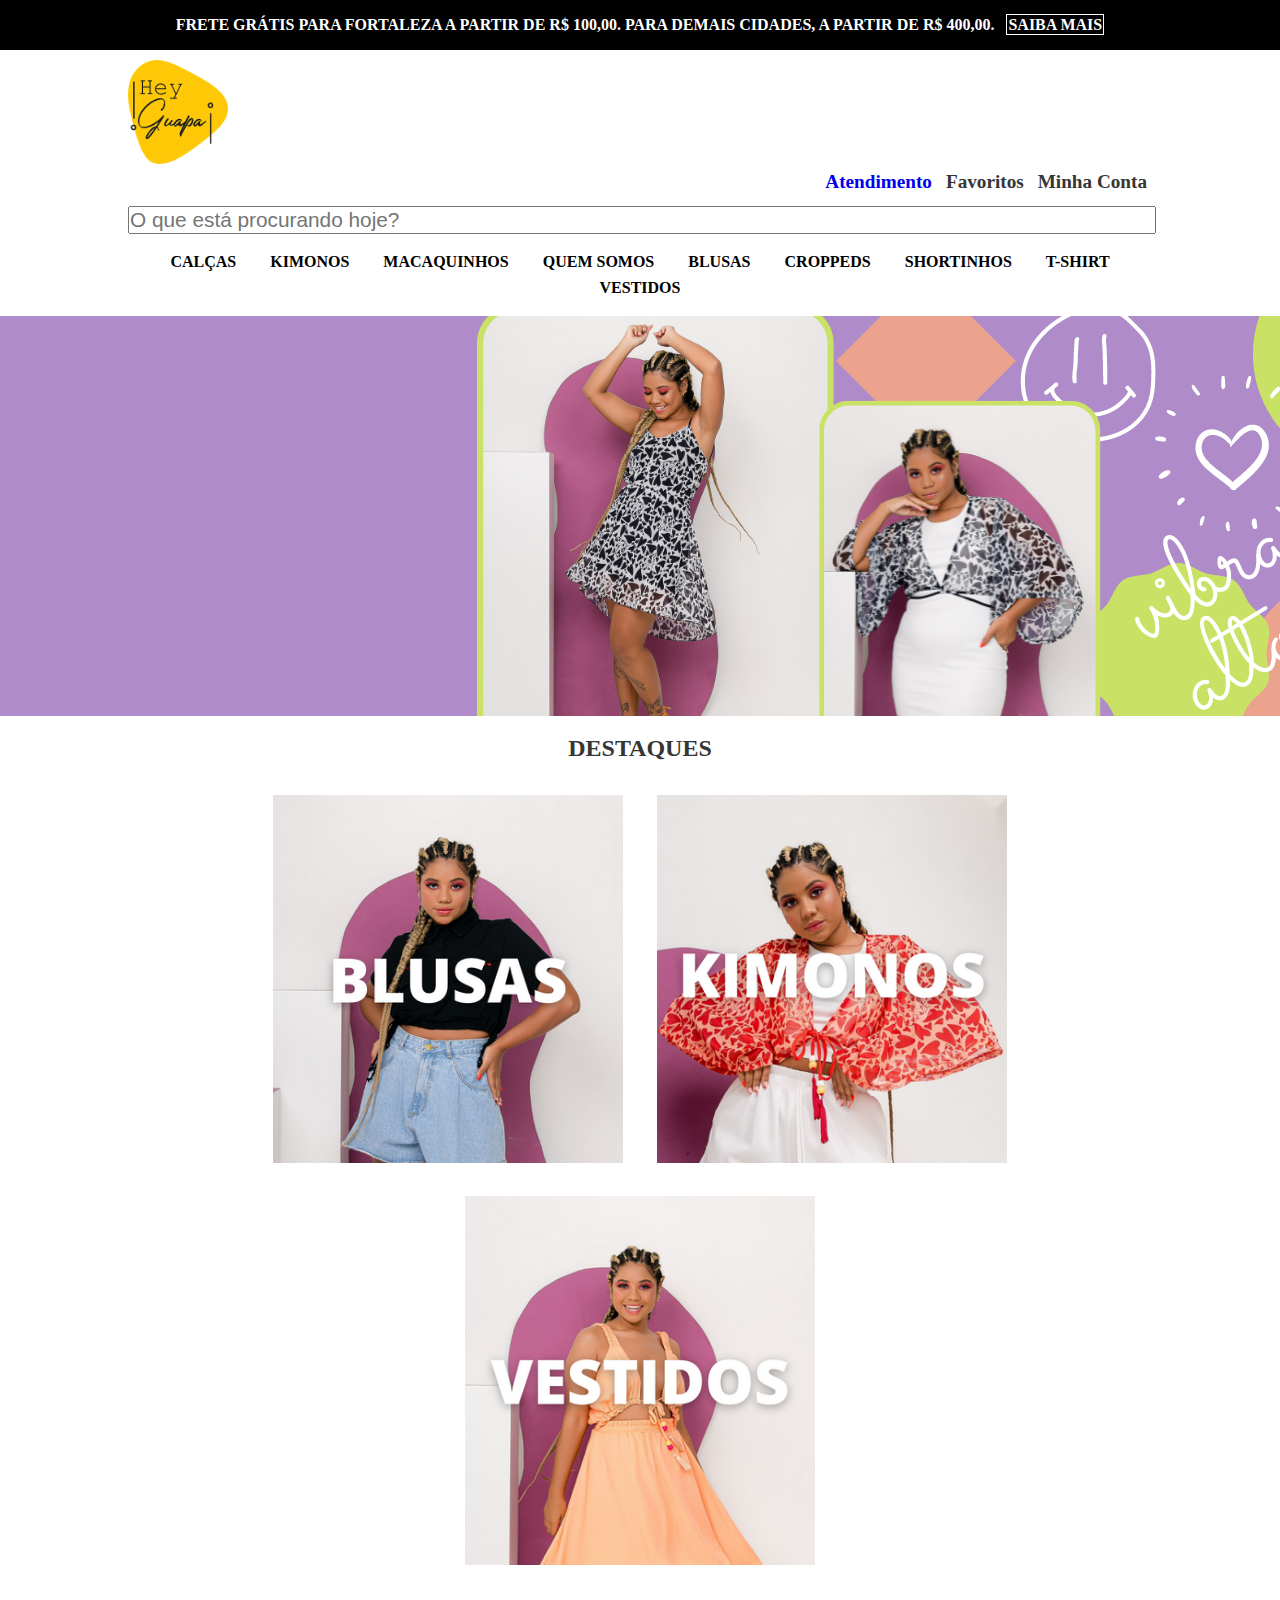
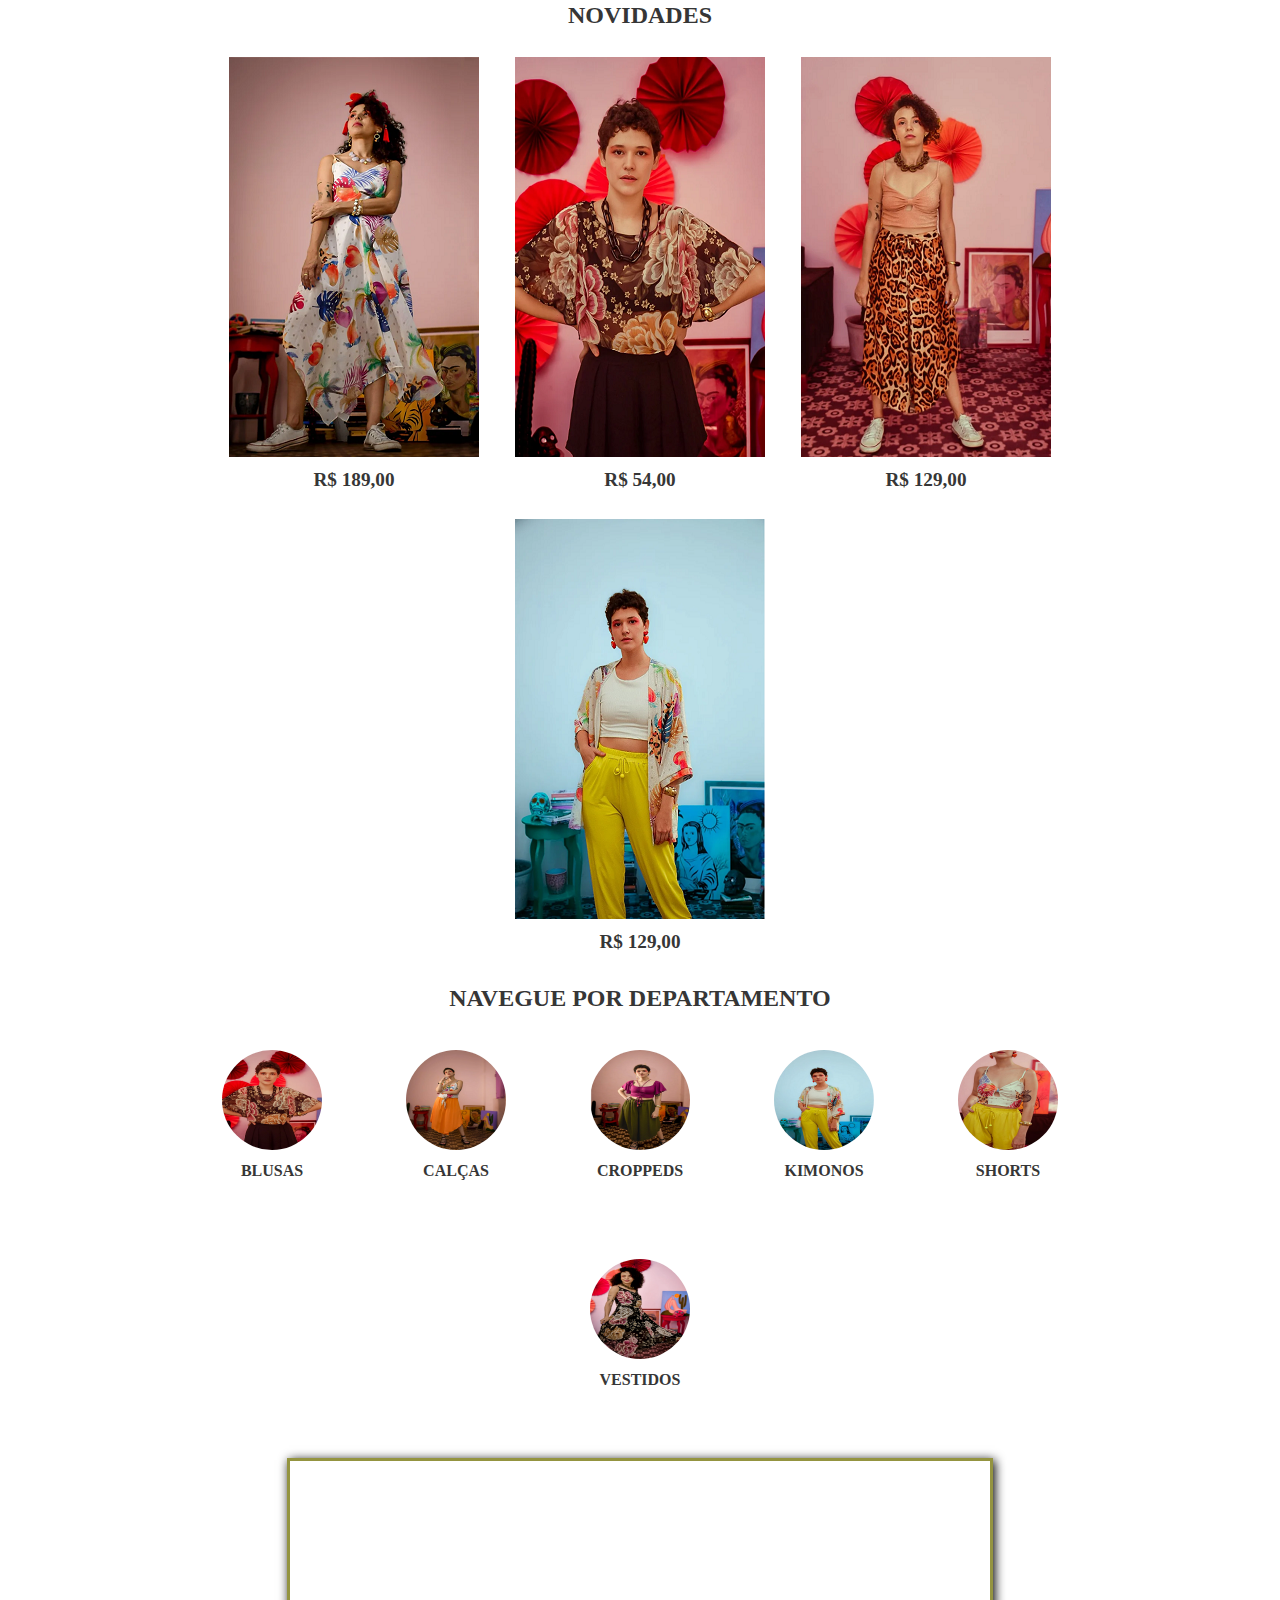
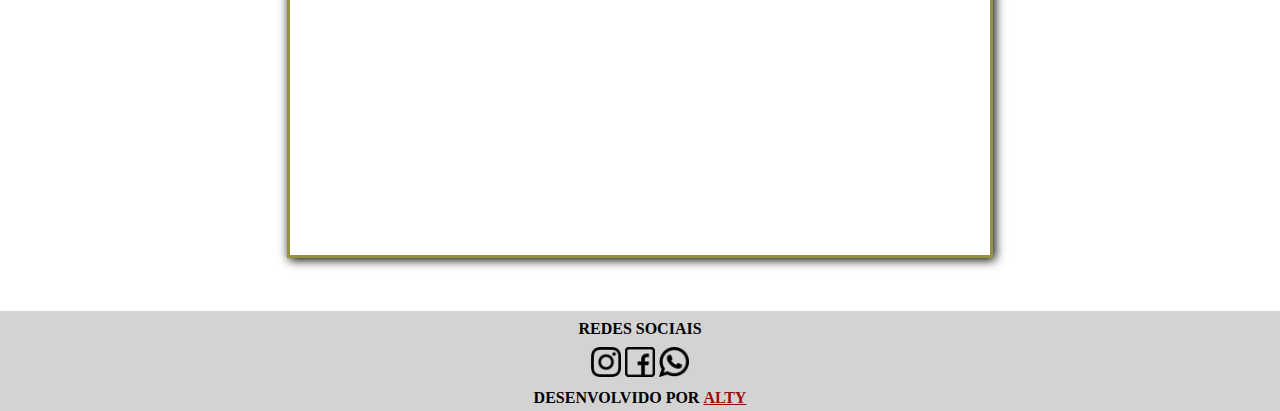
<file: index.html>
<!DOCTYPE html>
<html lang="pr-br">
<head>
    <meta charset="UTF-8">
    <meta http-equiv="X-UA-Compatible" content="IE=edge">
    <meta name="viewport" content="width=device-width, initial-scale=1.0">
    <link rel="stylesheet" href="estilos/reset.css">
    <link rel="shortcut icon" href="imagens/favicon-guapa.png" type="image/x-icon">
    <link rel="stylesheet" href="estilos/style.css">
    <link rel="stylesheet" href="estilos/media-query.css">
    <title>Hey Guapa</title>
</head>
<body>
    
        <header>
            
            <div id="pre-cabecalho">
                        <p>Frete grátis para Fortaleza a Partir de R$ 100,00. Para demais cidades, a partir de R$ 400,00. <strong id="saibamais">Saiba mais</strong></p>
            </div>
                <div class="cabecalho">
                        <a href="index.html"><img src="imagens/favicon-guapa.png" alt="Logo" id="logo"></a>
                        <ul id="ul-cabecalho">
                            <li class="li-cabecalho"><a href="atendimento.html">Atendimento</a></li>
                            <li class="li-cabecalho">Favoritos</li>
                            <li class="li-cabecalho">Minha Conta</li>
                        </ul>
                        <label for="ipesquisa-site"></label>
                        <input type="text" name="pesquisa-site" id="ipesquisa-site" placeholder="O que está procurando hoje?" maxlength="40">                       
                    <nav id="menu-principal">
                        <ul>
                            <li class="menu-principal"><a href="calcas.html">Calças</a></li>
                            <li class="menu-principal"><a href="kimonos.html">Kimonos</a></li>
                            <li class="menu-principal"><a href="macaquinhos.html">Macaquinhos</a></li>
                            <li class="menu-principal"><a href="somos.html">Quem somos</a></li>
                            <li class="menu-principal"><a href="blusas.html">Blusas</a></li>
                            <li class="menu-principal"><a href="croppeds.html">Croppeds</a></li>
                            <li class="menu-principal"><a href="shortinhos.html">Shortinhos</a></li>
                            <li class="menu-principal"><a href="shirts.html">T-shirt</a></li>
                            <li class="menu-principal"><a href="vestidos.html">Vestidos</a></li>
                        </ul>
                    </nav>
                </div>
        </header>
        <main id="corpo-principal">
            <div id="full-banner"></div>
            
            <div id="mini-banner">
                <h2>Destaques</h2>
                <ul>
                    <li><a href="blusas.html"><img src="imagens/mini-banner1.png" alt="Mini Banner 1" class="mini-banner" id="mini-banner1"></a></li>
                    <li><a href="kimonos.html"><img src="imagens/mini-banner2.png" alt="Mini Banner 2" class="mini-banner" id="mini-banner2"></a></li>
                    <li><a href="vestidos.html"><img src="imagens/mini-banner3.png" alt="Mini Banner 3" class="mini-banner" id="mini-banner3"></a></li>
                </ul>
            </div>
            <div id="produtos-novidades">
            <h2>Novidades</h2>
            <ul id="novidades">
                              
                <li class="linovidade"><a href="vestidos.html"><img src="imagens/novidade-1.png" alt="Novidades 1" class="novidades"><p class="preco-produto">R$ 189,00</p></a></li>
                <li class="linovidade"  id="novidade-2"><a href="blusas.html"><img src="imagens/novidade-2.png" alt="Novidades 2" class="novidades"><p class="preco-produto">R$ 54,00</p></a></li>
                <li class="linovidade" id="novidade-3"><a href="calcas.html"><img src="imagens/novidade-3.png" alt="Novidades 3" class="novidades"><p class="preco-produto">R$ 129,00</p></a></li>
                <li class="linovidade" id="novidade-4"><a href="kimonos.html"><img src="imagens/novidade-4.png" alt="Novidades 4" class="novidades"><p class="preco-produto">R$ 129,00</p></a></li>
            </ul>
            </div>
            
            <div id="slide-departamento">
                <h2>Navegue por departamento</h2>
                <ul id="slidepartamento">
                    <li class="lislide"><a href="blusas.html"><img src="imagens/slide-departamento/blusa.png" alt="" class="slide"><p>Blusas</p></a></li>
                    <li class="lislide"><a href="calcas.html"><img src="imagens/slide-departamento/calça.png" alt="" class="slide"><p>Calças</p></a></li>
                    <li class="lislide"><a href="croppeds.html"><img src="imagens/slide-departamento/cropped.png" alt="" class="slide"><p>Croppeds</p></a></li>
                    <li class="lislide"><a href="kimonos.html"><img src="imagens/slide-departamento/kimono.png" alt="" class="slide"><p>Kimonos</p></a></li>
                    <li class="lislide"><a href="shortinhos.html"><img src="imagens/slide-departamento/short.png" alt="" class="slide"><p>Shorts</p></a></li>
                    <li class="lislide"><a href="vestidos.html"><img src="imagens/slide-departamento/vestido.png" alt="" class="slide"><p>Vestidos</p></a></li>         
                </ul>
            </div>
            <section id="dicas-moda">
                <iframe width="560" height="315" src="https://www.youtube.com/embed/vt-vhqg9uh4" title="YouTube video player" frameborder="0" allow="accelerometer; autoplay; clipboard-write; encrypted-media; gyroscope; picture-in-picture" allowfullscreen></iframe>
                
            </section>
        </main>  

        <footer id="rodape">
            
            <div id="redes-sociais">
                <p>Redes sociais</p>
                <a href="https://www.instagram.com/heyguapa_br/" target="_blank"><img src="imagens/icones-midias/instagram.png" alt="Instagram" class="img-rodape"></a>
                <a href="https://www.facebook.com/heyguapa.br" target="_blank"><img src="imagens/icones-midias/facebook.png" alt="Facebook" class="img-rodape"></a>
                <a href="https://api.whatsapp.com/" target="_blank"><img src="imagens/icones-midias/whatsapp.png" alt="Whatsapp" class="img-rodape"></a>
            </div>
            <p>Desenvolvido por <a href="https://www.instagram.com/lugar_de_falha/" target="_blank">Alty</a></p>

        </footer>
</body>
</html>
</file>
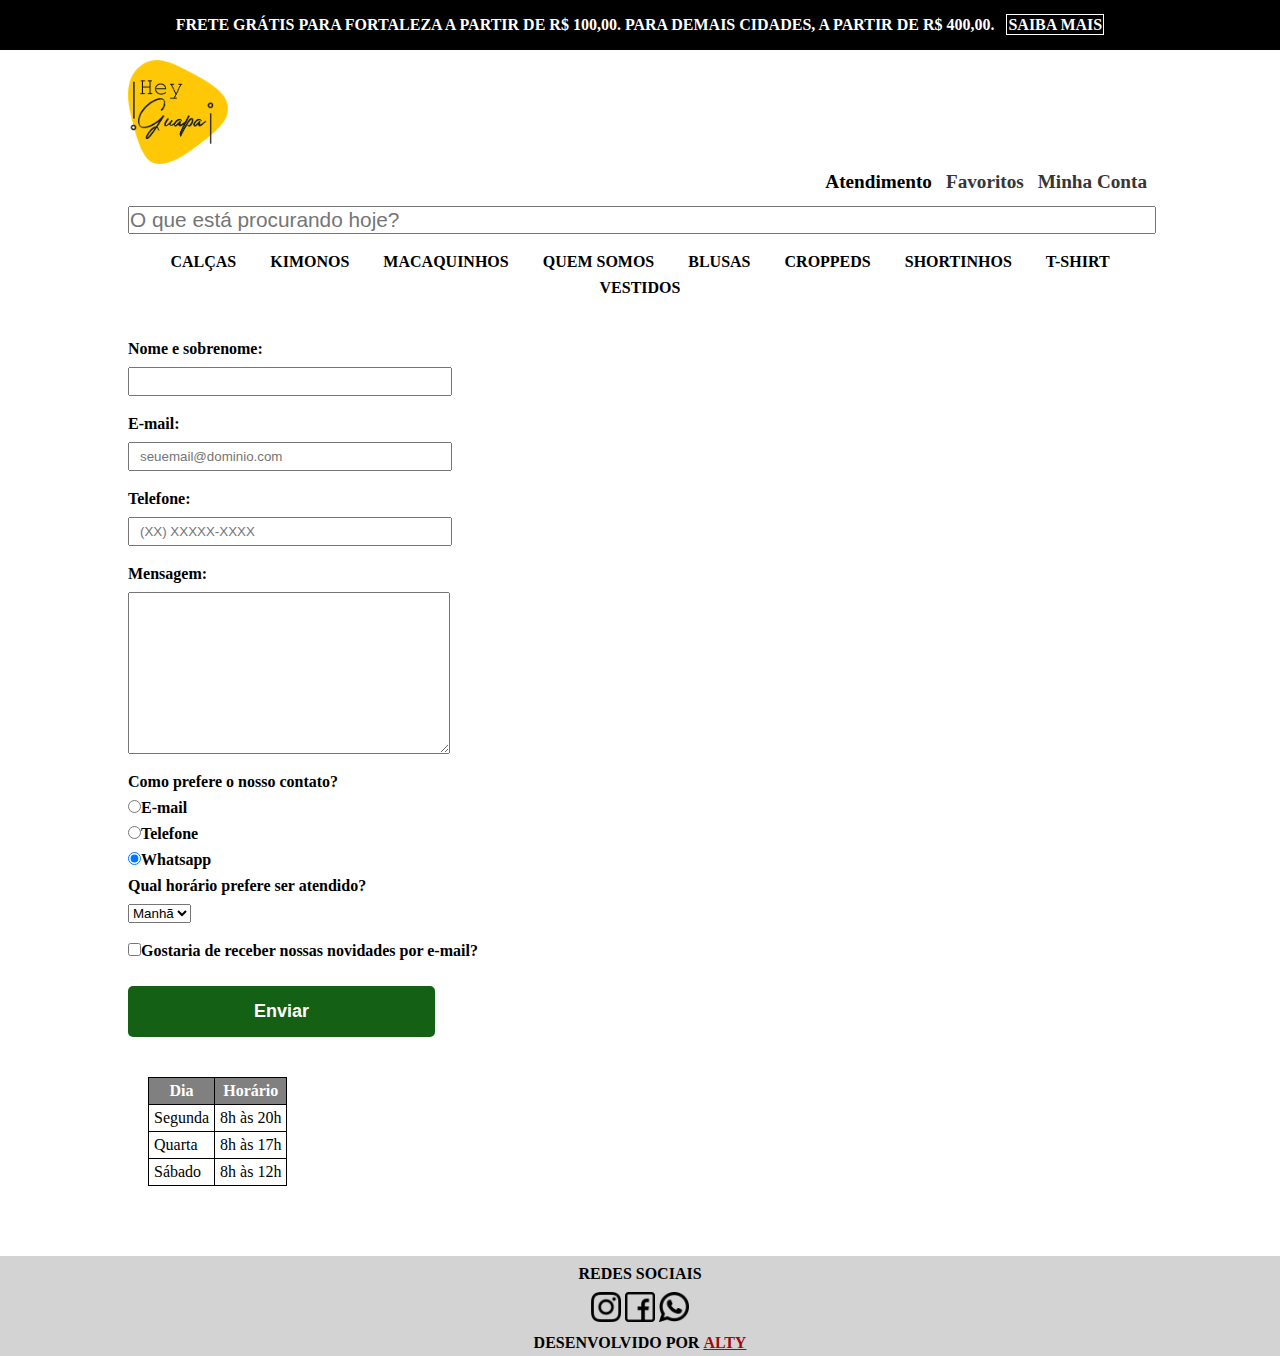
<file: atendimento.html>
<!DOCTYPE html>
<html lang="pr-br">
<head>
    <meta charset="UTF-8">
    <meta http-equiv="X-UA-Compatible" content="IE=edge">
    <meta name="viewport" content="width=device-width, initial-scale=1.0">
    <link rel="stylesheet" href="estilos/reset.css">
    <link rel="shortcut icon" href="imagens/favicon-guapa.png" type="image/x-icon">
    <link rel="stylesheet" href="estilos/style.css">
    <link rel="stylesheet" href="estilos/produtos.css">
    <link rel="stylesheet" href="estilos/media-query.css">
    <title>Hey Guapa</title>
</head>
<body>
    
        <header>
            
            <div id="pre-cabecalho">
                        <p>Frete grátis para Fortaleza a Partir de R$ 100,00. Para demais cidades, a partir de R$ 400,00. <strong id="saibamais">Saiba mais</strong></p>
            </div>
                <div class="cabecalho">
                        <a href="index.html"><img src="imagens/favicon-guapa.png" alt="Logo" id="logo"></a>
                        <ul id="ul-cabecalho">
                            <li class="li-cabecalho"><a href="atendimento.html">Atendimento</a></li>
                            <li class="li-cabecalho">Favoritos</li>
                            <li class="li-cabecalho">Minha Conta</li>
                        </ul>
                        <label for="ipesquisa-site"></label>
                        <input type="text" name="pesquisa-site" id="ipesquisa-site" placeholder="O que está procurando hoje?" maxlength="40">                       
                    <nav id="menu-principal">
                        <ul>
                            <li class="menu-principal"><a href="calcas.html">Calças</a></li>
                            <li class="menu-principal"><a href="kimonos.html">Kimonos</a></li>
                            <li class="menu-principal"><a href="macaquinhos.html">Macaquinhos</a></li>
                            <li class="menu-principal"><a href="somos.html">Quem somos</a></li>
                            <li class="menu-principal"><a href="blusas.html">Blusas</a></li>
                            <li class="menu-principal"><a href="croppeds.html">Croppeds</a></li>
                            <li class="menu-principal"><a href="shortinhos.html">Shortinhos</a></li>
                            <li class="menu-principal"><a href="shirts.html">T-shirt</a></li>
                            <li class="menu-principal"><a href="vestidos.html">Vestidos</a></li>
                        </ul>
                    </nav>
                </div>
        </header>
        <main id="formulario">


            <form action="">
                <label for="nomesobrenome">Nome e sobrenome:</label>
                <input type="text" name="" id="nomesobrenome" class="input-padrao" required maxlength="50">
                <label for="email">E-mail:</label>
                <input type="email" name="" id="email" class="input-padrao" required placeholder="seuemail@dominio.com">
                <label for="telefone">Telefone:</label>
                <input type="tel" name="" id="telefone" class="input-padrao" required placeholder="(XX) XXXXX-XXXX">
                
                <label for="mensagem">Mensagem:</label>
                <textarea name="" id="mensagem" cols="70" rows="10" class="input-padrao" required></textarea>



                <fieldset>
                    <legend>Como prefere o nosso contato?</legend>
                    <label for="radio-email"><input type="radio" id="radio-email" value="email" name="contato">E-mail</label>
                    
                    <label for="radio-telefone"><input type="radio" id="radio-telefone" value="telefone" name="contato">Telefone</label>
                    
                    <label for="radio-whatsapp"><input type="radio" id="radio-whatsapp" value="whatsapp" name="contato" checked>Whatsapp</label>
                    
                </fieldset>

                <fieldset>
                    <legend>Qual horário prefere ser atendido?</legend>
                    <select name="" id="">
                        <option value="">Manhã</option>
                        <option value="">Tarde</option>
                        <option value="">Noite</option>
                    </select>
                </fieldset>

                <label><input type="checkbox" class="checkbox">Gostaria de receber nossas novidades por e-mail?</label>
            

                <input type="submit" name="" id="" value="Enviar" class="enviar">
                
            </form>

            <table>
                <thead>
                    <tr>
                        <th>Dia</th>
                        <th>Horário</th>
                    </tr>
                </thead>
                <tbody>
                    <tr>
                        <td>Segunda</td>
                        <td>8h às 20h</td>
                    </tr>
                
                <tr>
                    <td>Quarta</td>
                    <td>8h às 17h</td>
                </tr>
                <tr>
                    <td>Sábado</td>
                    <td>8h às 12h</td>
                </tr>
            </tbody>

            </table>




        </main>
    
        <footer id="rodape">
            
            <div id="redes-sociais">
                <p>Redes sociais</p>
                <a href="https://www.instagram.com/heyguapa_br/" target="_blank"><img src="imagens/icones-midias/instagram.png" alt="Instagram" class="img-rodape"></a>
                <a href="https://www.facebook.com/heyguapa.br" target="_blank"><img src="imagens/icones-midias/facebook.png" alt="Facebook" class="img-rodape"></a>
                <a href="https://api.whatsapp.com/" target="_blank"><img src="imagens/icones-midias/whatsapp.png" alt="Whatsapp" class="img-rodape"></a>
            </div>
            <p>Desenvolvido por <a href="https://www.instagram.com/lugar_de_falha/" target="_blank">Alty</a></p>

        </footer>
</body>
</html>
</file>
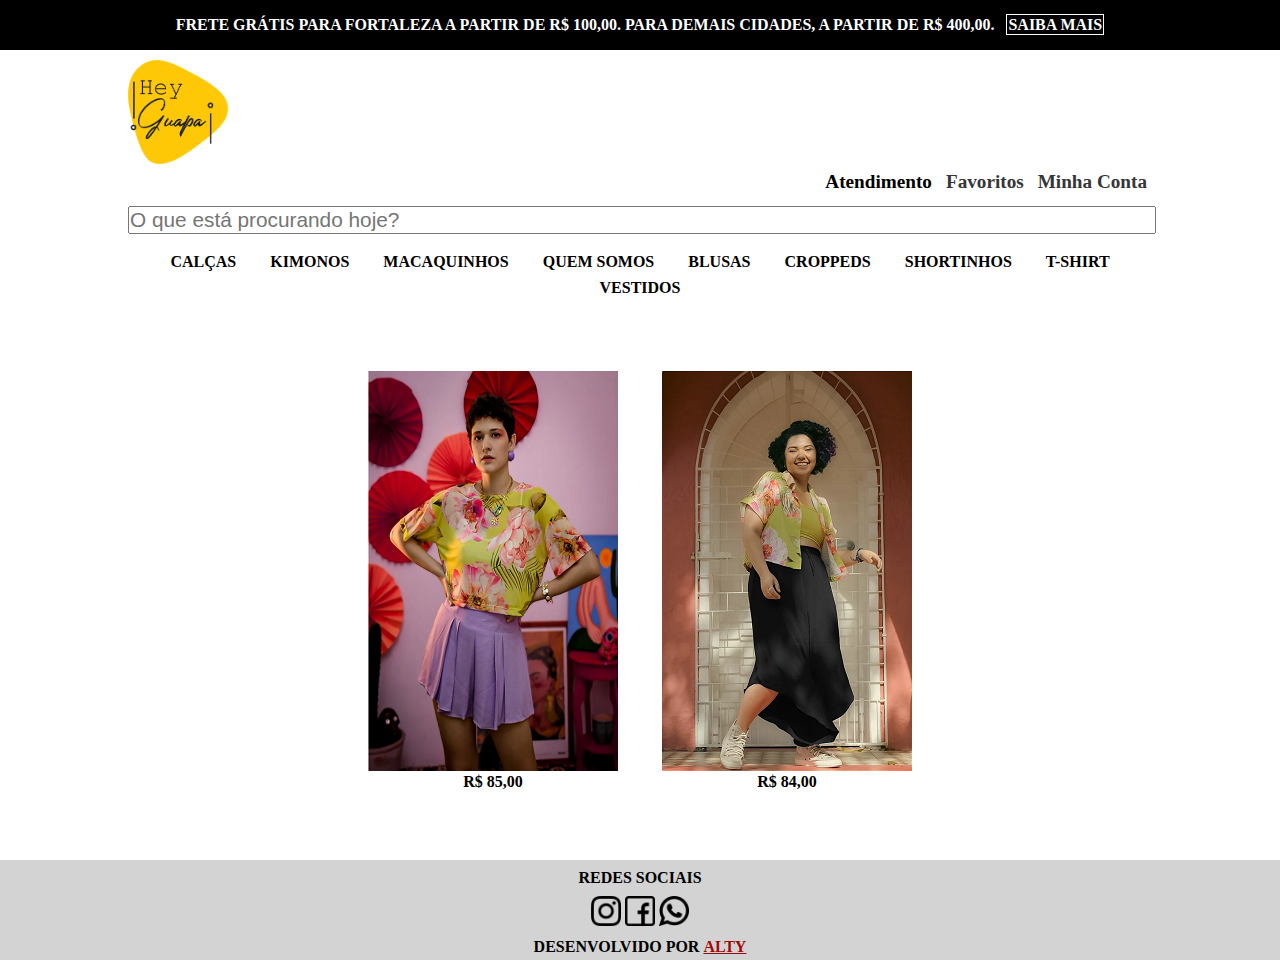
<file: blusas.html>
<!DOCTYPE html>
<html lang="pr-br">
<head>
    <meta charset="UTF-8">
    <meta http-equiv="X-UA-Compatible" content="IE=edge">
    <meta name="viewport" content="width=device-width, initial-scale=1.0">
    <link rel="stylesheet" href="estilos/reset.css">
    <link rel="shortcut icon" href="imagens/favicon-guapa.png" type="image/x-icon">
    <link rel="stylesheet" href="estilos/style.css">
    <link rel="stylesheet" href="estilos/produtos.css">
    <link rel="stylesheet" href="estilos/media-query.css">
    <title>Hey Guapa</title>
</head>
<body>
    
    <header>
            
        <div id="pre-cabecalho">
                    <p>Frete grátis para Fortaleza a Partir de R$ 100,00. Para demais cidades, a partir de R$ 400,00. <strong id="saibamais">Saiba mais</strong></p>
        </div>
            <div class="cabecalho">
                    <a href="index.html"><img src="imagens/favicon-guapa.png" alt="Logo" id="logo"></a>
                    <ul id="ul-cabecalho">
                        <li class="li-cabecalho"><a href="atendimento.html">Atendimento</a></li>
                        <li class="li-cabecalho">Favoritos</li>
                        <li class="li-cabecalho">Minha Conta</li>
                    </ul>
                    <label for="ipesquisa-site"></label>
                    <input type="text" name="pesquisa-site" id="ipesquisa-site" placeholder="O que está procurando hoje?" maxlength="40">                       
                <nav id="menu-principal">
                    <ul>
                        <li class="menu-principal"><a href="calcas.html">Calças</a></li>
                        <li class="menu-principal"><a href="kimonos.html">Kimonos</a></li>
                        <li class="menu-principal"><a href="macaquinhos.html">Macaquinhos</a></li>
                        <li class="menu-principal"><a href="somos.html">Quem somos</a></li>
                        <li class="menu-principal"><a href="blusas.html">Blusas</a></li>
                        <li class="menu-principal"><a href="croppeds.html">Croppeds</a></li>
                        <li class="menu-principal"><a href="shortinhos.html">Shortinhos</a></li>
                        <li class="menu-principal"><a href="shirts.html">T-shirt</a></li>
                        <li class="menu-principal"><a href="vestidos.html">Vestidos</a></li>
                    </ul>
                </nav>
            </div>
    </header>
        <main>
            <div id="produtos-blusas">
                <ul>
                <li id="liblusatule">
                    <a href="">
                        <img src="imagens/blusas/blusatule.png" alt="" id="blusatule">
                        <p>R$ 85,00</p>
                    </a>
                </li>
                <li id="liflorata">
                    <a href="">
                        <img src="imagens/blusas/florata.png" alt="" id="florata">
                        <p>R$ 84,00</p>
                    </a>                
                </li>
                </ul>
            </div>
        </main>

        <footer id="rodape">
            
            <div id="redes-sociais">
                <p>Redes sociais</p>
                <a href="https://www.instagram.com/heyguapa_br/" target="_blank"><img src="imagens/icones-midias/instagram.png" alt="Instagram" class="img-rodape"></a>
                <a href="https://www.facebook.com/heyguapa.br" target="_blank"><img src="imagens/icones-midias/facebook.png" alt="Facebook" class="img-rodape"></a>
                <a href="https://api.whatsapp.com/" target="_blank"><img src="imagens/icones-midias/whatsapp.png" alt="Whatsapp" class="img-rodape"></a>
            </div>
            <p>Desenvolvido por <a href="https://www.instagram.com/lugar_de_falha/" target="_blank">Alty</a></p>

        </footer>
</body>
</html>
</file>
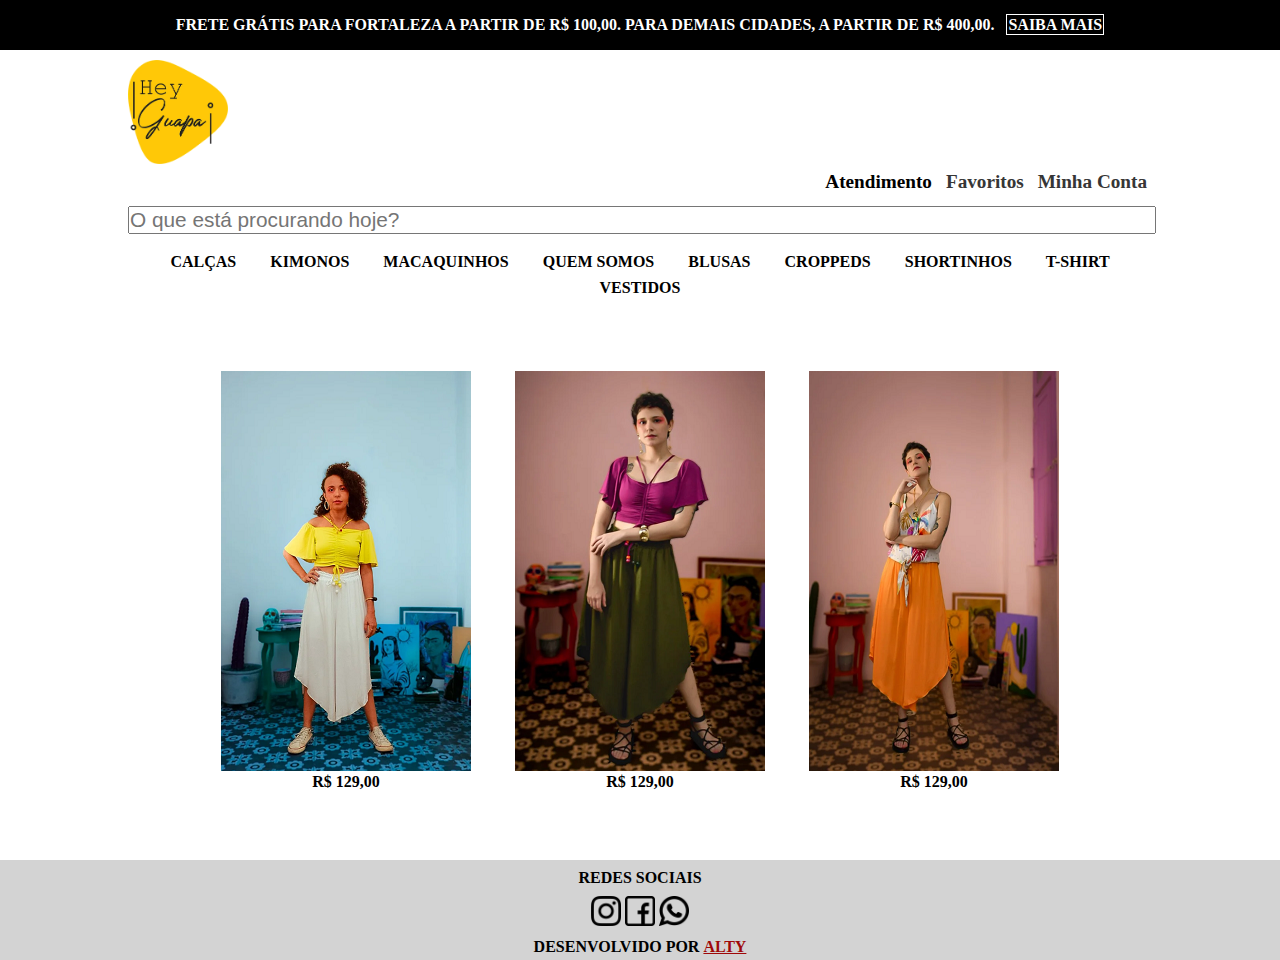
<file: calcas.html>
<!DOCTYPE html>
<html lang="pr-br">
<head>
    <meta charset="UTF-8">
    <meta http-equiv="X-UA-Compatible" content="IE=edge">
    <meta name="viewport" content="width=device-width, initial-scale=1.0">
    <link rel="stylesheet" href="estilos/reset.css">
    <link rel="shortcut icon" href="imagens/favicon-guapa.png" type="image/x-icon">
    <link rel="stylesheet" href="estilos/style.css">
    <link rel="stylesheet" href="estilos/produtos.css">
    <link rel="stylesheet" href="estilos/media-query.css">

    <title>Hey Guapa</title>
</head>
<body>
    
    <header>
            
        <div id="pre-cabecalho">
                    <p>Frete grátis para Fortaleza a Partir de R$ 100,00. Para demais cidades, a partir de R$ 400,00. <strong id="saibamais">Saiba mais</strong></p>
        </div>
            <div class="cabecalho">
                    <a href="index.html"><img src="imagens/favicon-guapa.png" alt="Logo" id="logo"></a>
                    <ul id="ul-cabecalho">
                        <li class="li-cabecalho"><a href="atendimento.html">Atendimento</a></li>
                        <li class="li-cabecalho">Favoritos</li>
                        <li class="li-cabecalho">Minha Conta</li>
                    </ul>
                    <label for="ipesquisa-site"></label>
                    <input type="text" name="pesquisa-site" id="ipesquisa-site" placeholder="O que está procurando hoje?" maxlength="40">                       
                <nav id="menu-principal">
                    <ul>
                        <li class="menu-principal"><a href="calcas.html">Calças</a></li>
                        <li class="menu-principal"><a href="kimonos.html">Kimonos</a></li>
                        <li class="menu-principal"><a href="macaquinhos.html">Macaquinhos</a></li>
                        <li class="menu-principal"><a href="somos.html">Quem somos</a></li>
                        <li class="menu-principal"><a href="blusas.html">Blusas</a></li>
                        <li class="menu-principal"><a href="croppeds.html">Croppeds</a></li>
                        <li class="menu-principal"><a href="shortinhos.html">Shortinhos</a></li>
                        <li class="menu-principal"><a href="shirts.html">T-shirt</a></li>
                        <li class="menu-principal"><a href="vestidos.html">Vestidos</a></li>
                    </ul>
                </nav>
            </div>
    </header>
        <main>
            <div id="produtos-calcas">
                <ul>
                <li id="libranco">
                    <a href="">
                        <img src="imagens/calcas/pantabranco.png" alt="" id="branco">
                        <p>R$ 129,00</p>
                    </a>
                </li>
                <li id="liverde">
                    <a href="">
                        <img src="imagens/calcas/pantaverde.png" alt="" id="verde">
                    
                        <p>R$ 129,00</p>
                    </a>
                </li>
                <li id="lilaranja">
                    <a href="">
                        <img src="imagens/calcas/pantalaranja.png" alt="" id="laranja">
                        <p>R$ 129,00</p>
                    </a>                    
                </li>
                </ul>

            </div>
        </main>

        <footer id="rodape">
            
            <div id="redes-sociais">
                <p>Redes sociais</p>
                <a href="https://www.instagram.com/heyguapa_br/" target="_blank"><img src="imagens/icones-midias/instagram.png" alt="Instagram" class="img-rodape"></a>
                <a href="https://www.facebook.com/heyguapa.br" target="_blank"><img src="imagens/icones-midias/facebook.png" alt="Facebook" class="img-rodape"></a>
                <a href="https://api.whatsapp.com/" target="_blank"><img src="imagens/icones-midias/whatsapp.png" alt="Whatsapp" class="img-rodape"></a>
            </div>
            <p>Desenvolvido por <a href="https://www.instagram.com/lugar_de_falha/" target="_blank">Alty</a></p>

        </footer>
</body>
</html>
</file>
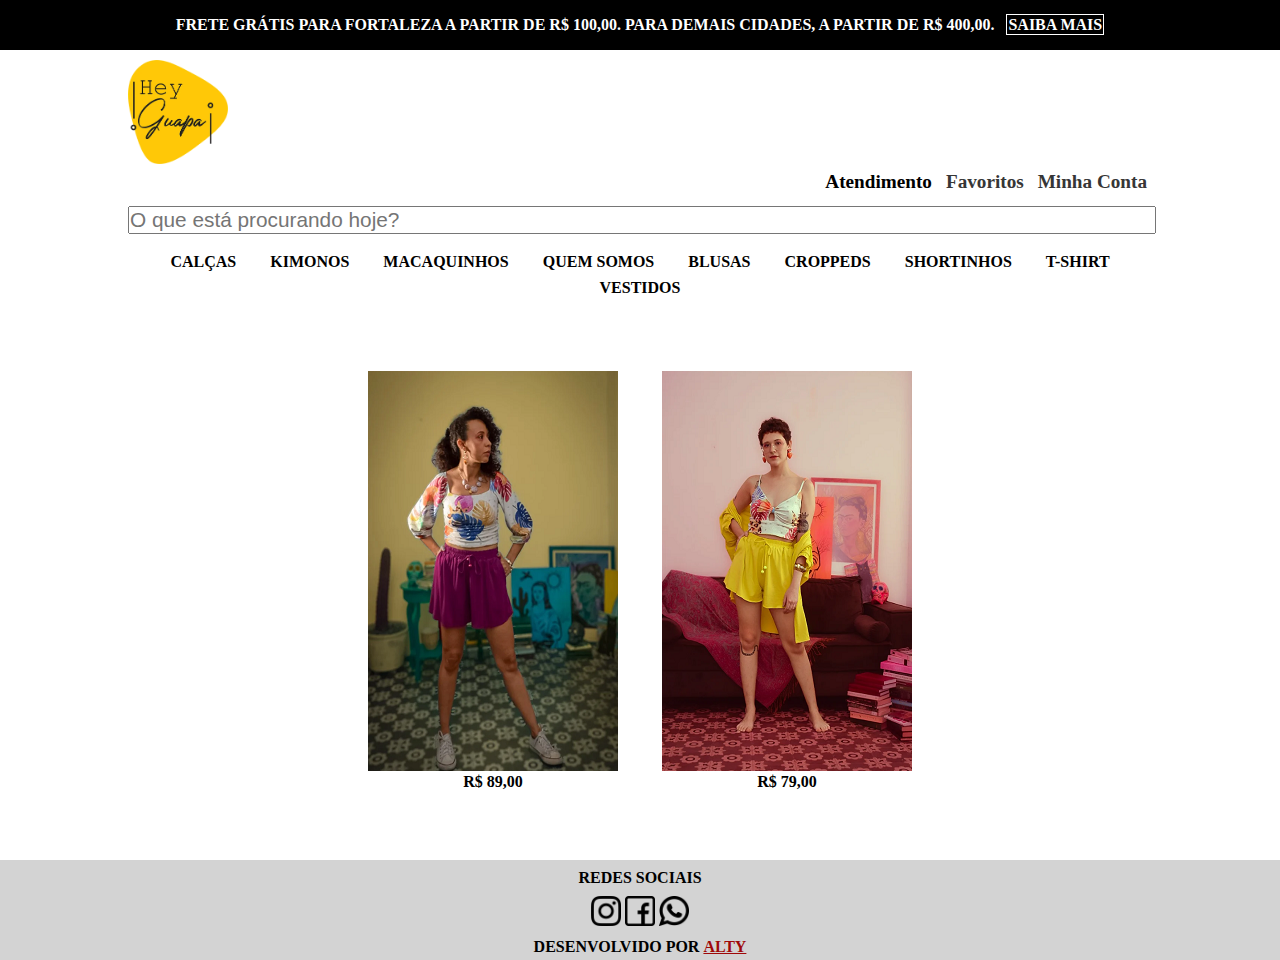
<file: croppeds.html>
<!DOCTYPE html>
<html lang="pr-br">
<head>
    <meta charset="UTF-8">
    <meta http-equiv="X-UA-Compatible" content="IE=edge">
    <meta name="viewport" content="width=device-width, initial-scale=1.0">
    <link rel="stylesheet" href="estilos/reset.css">
    <link rel="shortcut icon" href="imagens/favicon-guapa.png" type="image/x-icon">
    <link rel="stylesheet" href="estilos/style.css">
    <link rel="stylesheet" href="estilos/produtos.css">
    <link rel="stylesheet" href="estilos/media-query.css">
    <title>Hey Guapa</title>
</head>
<body>
    
    <header>
            
        <div id="pre-cabecalho">
                    <p>Frete grátis para Fortaleza a Partir de R$ 100,00. Para demais cidades, a partir de R$ 400,00. <strong id="saibamais">Saiba mais</strong></p>
        </div>
            <div class="cabecalho">
                    <a href="index.html"><img src="imagens/favicon-guapa.png" alt="Logo" id="logo"></a>
                    <ul id="ul-cabecalho">
                        <li class="li-cabecalho"><a href="atendimento.html">Atendimento</a></li>
                        <li class="li-cabecalho">Favoritos</li>
                        <li class="li-cabecalho">Minha Conta</li>
                    </ul>
                    <label for="ipesquisa-site"></label>
                    <input type="text" name="pesquisa-site" id="ipesquisa-site" placeholder="O que está procurando hoje?" maxlength="40">                       
                <nav id="menu-principal">
                    <ul>
                        <li class="menu-principal"><a href="calcas.html">Calças</a></li>
                        <li class="menu-principal"><a href="kimonos.html">Kimonos</a></li>
                        <li class="menu-principal"><a href="macaquinhos.html">Macaquinhos</a></li>
                        <li class="menu-principal"><a href="somos.html">Quem somos</a></li>
                        <li class="menu-principal"><a href="blusas.html">Blusas</a></li>
                        <li class="menu-principal"><a href="croppeds.html">Croppeds</a></li>
                        <li class="menu-principal"><a href="shortinhos.html">Shortinhos</a></li>
                        <li class="menu-principal"><a href="shirts.html">T-shirt</a></li>
                        <li class="menu-principal"><a href="vestidos.html">Vestidos</a></li>
                    </ul>
                </nav>
            </div>
    </header>
        <main>
            <div id="produtos-croppeds">
                <ul>
                <li id="liblusatropicana">
                    <a href="">
                        <img src="imagens/croppeds/blusatropicana.png" alt="" id="blusatropicana">
                        <p>R$ 89,00</p>
                    </a>
                </li>
                <li id="litoplurex">
                    <a href="">
                        <img src="imagens/croppeds/toplurex.png" alt="" id="toplurex">
                        <p>R$ 79,00</p>
                    </a>                
                </li>
                </ul>
            </div>
        </main>  

        <footer id="rodape">
            
            <div id="redes-sociais">
                <p>Redes sociais</p>
                <a href="https://www.instagram.com/heyguapa_br/" target="_blank"><img src="imagens/icones-midias/instagram.png" alt="Instagram" class="img-rodape"></a>
                <a href="https://www.facebook.com/heyguapa.br" target="_blank"><img src="imagens/icones-midias/facebook.png" alt="Facebook" class="img-rodape"></a>
                <a href="https://api.whatsapp.com/" target="_blank"><img src="imagens/icones-midias/whatsapp.png" alt="Whatsapp" class="img-rodape"></a>
            </div>
            <p>Desenvolvido por <a href="https://www.instagram.com/lugar_de_falha/" target="_blank">Alty</a></p>

        </footer>
</body>
</html>
</file>
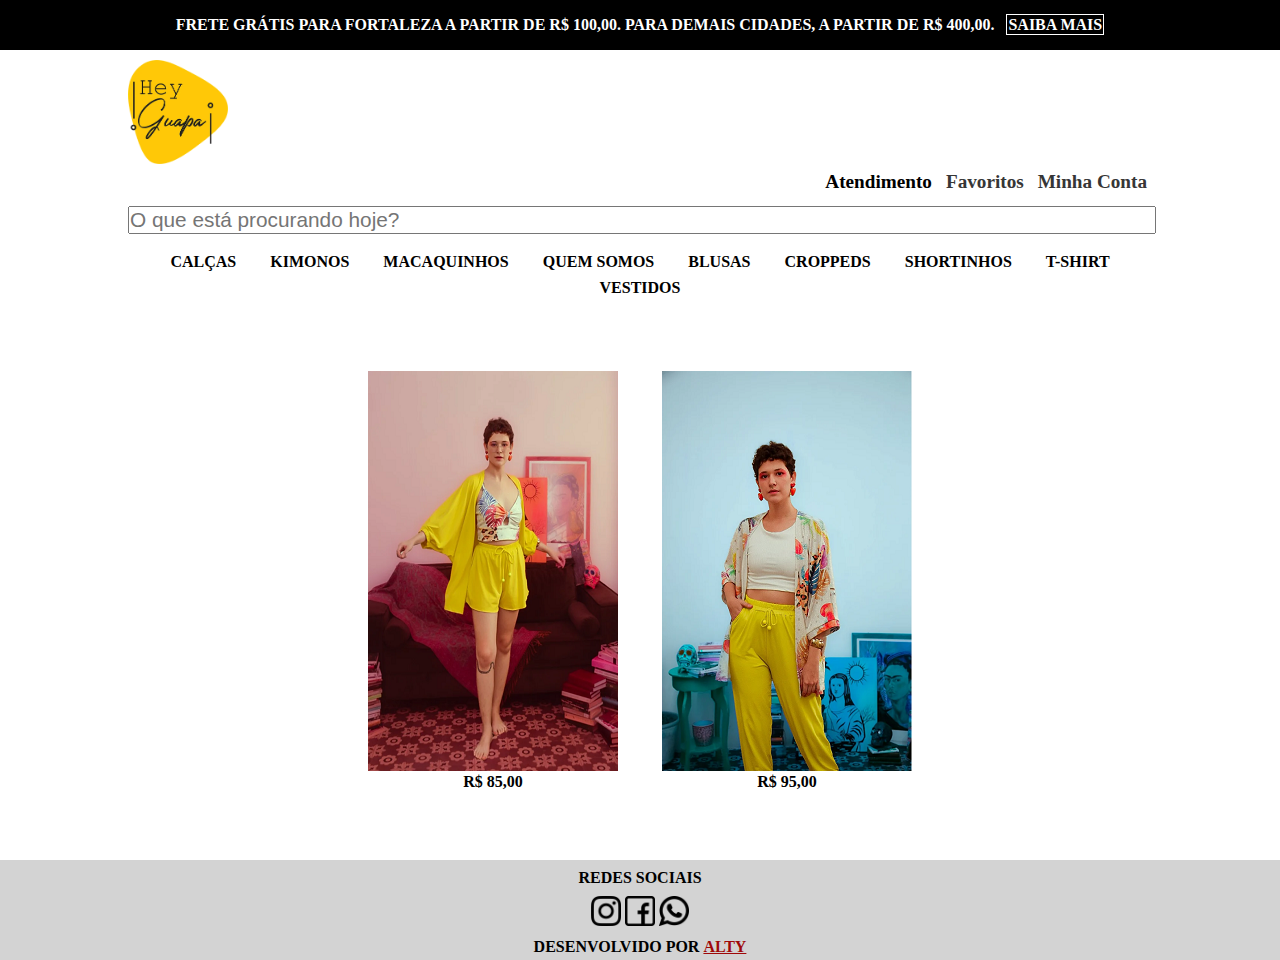
<file: kimonos.html>
<!DOCTYPE html>
<html lang="pr-br">
<head>
    <meta charset="UTF-8">
    <meta http-equiv="X-UA-Compatible" content="IE=edge">
    <meta name="viewport" content="width=device-width, initial-scale=1.0">
    <link rel="stylesheet" href="estilos/reset.css">
    <link rel="shortcut icon" href="imagens/favicon-guapa.png" type="image/x-icon">
    <link rel="stylesheet" href="estilos/style.css">
    <link rel="stylesheet" href="estilos/produtos.css">
    <link rel="stylesheet" href="estilos/media-query.css">
    <title>Hey Guapa</title>
</head>
<body>
    
    <header>
            
        <div id="pre-cabecalho">
                    <p>Frete grátis para Fortaleza a Partir de R$ 100,00. Para demais cidades, a partir de R$ 400,00. <strong id="saibamais">Saiba mais</strong></p>
        </div>
            <div class="cabecalho">
                    <a href="index.html"><img src="imagens/favicon-guapa.png" alt="Logo" id="logo"></a>
                    <ul id="ul-cabecalho">
                        <li class="li-cabecalho"><a href="atendimento.html">Atendimento</a></li>
                        <li class="li-cabecalho">Favoritos</li>
                        <li class="li-cabecalho">Minha Conta</li>
                    </ul>
                    <label for="ipesquisa-site"></label>
                    <input type="text" name="pesquisa-site" id="ipesquisa-site" placeholder="O que está procurando hoje?" maxlength="40">                       
                <nav id="menu-principal">
                    <ul>
                        <li class="menu-principal"><a href="calcas.html">Calças</a></li>
                        <li class="menu-principal"><a href="kimonos.html">Kimonos</a></li>
                        <li class="menu-principal"><a href="macaquinhos.html">Macaquinhos</a></li>
                        <li class="menu-principal"><a href="somos.html">Quem somos</a></li>
                        <li class="menu-principal"><a href="blusas.html">Blusas</a></li>
                        <li class="menu-principal"><a href="croppeds.html">Croppeds</a></li>
                        <li class="menu-principal"><a href="shortinhos.html">Shortinhos</a></li>
                        <li class="menu-principal"><a href="shirts.html">T-shirt</a></li>
                        <li class="menu-principal"><a href="vestidos.html">Vestidos</a></li>
                    </ul>
                </nav>
            </div>
    </header>
        
        <main>
            <div id="produtos-kimonos">
                <ul>
                <li id="limalha">
                    <a href="">
                        <img src="imagens/kimonos/kimonomalha.png" alt="" id="malha">
                        <p>R$ 85,00</p>
                    </a>
                </li>
                <li id="lilurex">
                    <a href="">
                        <img src="imagens/kimonos/v4.png" alt="" id="lurex">
                        <p>R$ 95,00</p>
                    </a>                
                </li>
                </ul>
            </div>
            
        </main>

        <footer id="rodape">
            
            <div id="redes-sociais">
                <p>Redes sociais</p>
                <a href="https://www.instagram.com/heyguapa_br/" target="_blank"><img src="imagens/icones-midias/instagram.png" alt="Instagram" class="img-rodape"></a>
                <a href="https://www.facebook.com/heyguapa.br" target="_blank"><img src="imagens/icones-midias/facebook.png" alt="Facebook" class="img-rodape"></a>
                <a href="https://api.whatsapp.com/" target="_blank"><img src="imagens/icones-midias/whatsapp.png" alt="Whatsapp" class="img-rodape"></a>
            </div>
            <p>Desenvolvido por <a href="https://www.instagram.com/lugar_de_falha/" target="_blank">Alty</a></p>

        </footer>
</body>
</html>
</file>
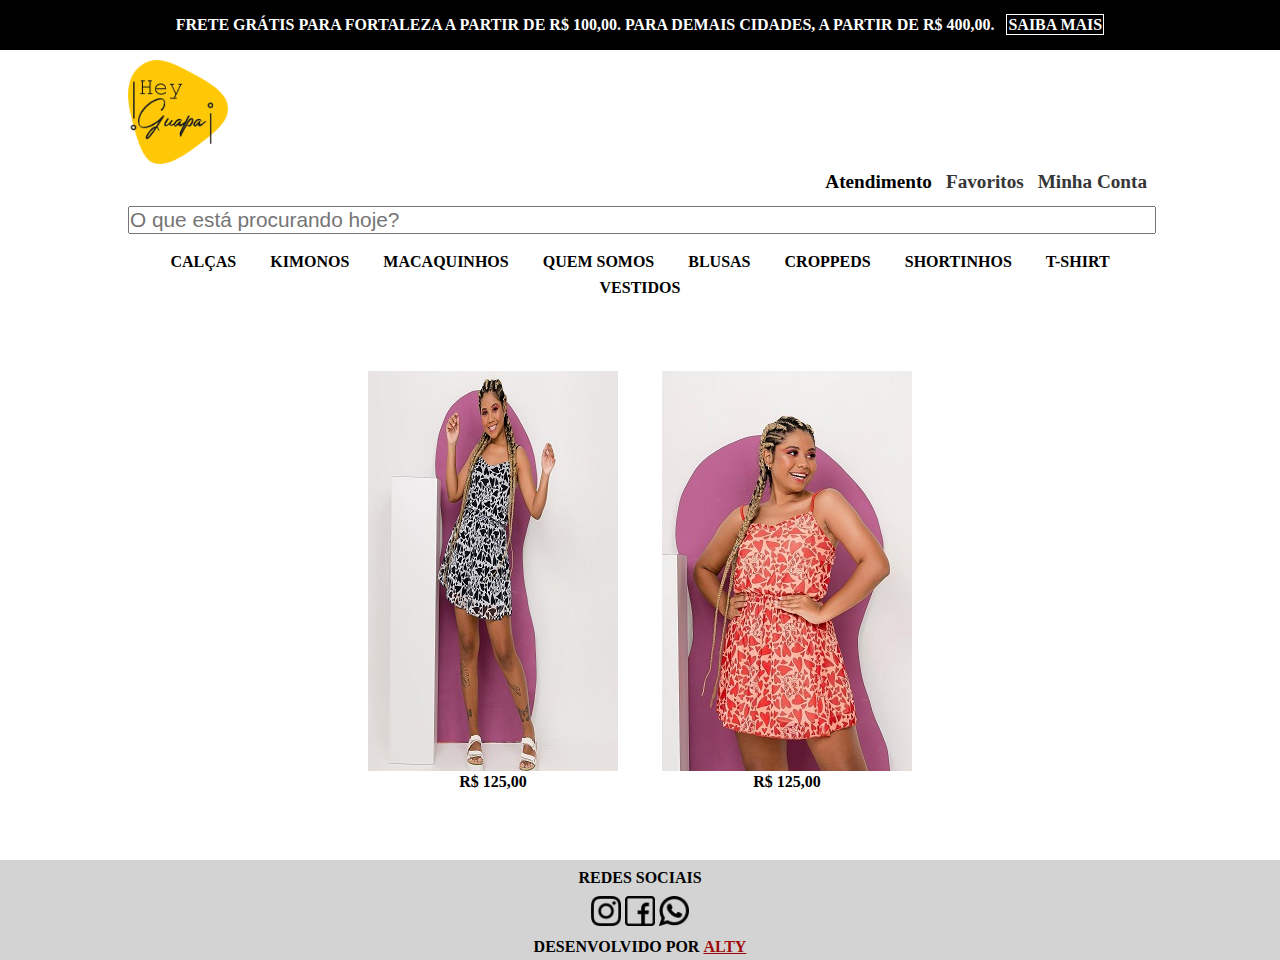
<file: macaquinhos.html>
<!DOCTYPE html>
<html lang="pr-br">
<head>
    <meta charset="UTF-8">
    <meta http-equiv="X-UA-Compatible" content="IE=edge">
    <meta name="viewport" content="width=device-width, initial-scale=1.0">
    <link rel="stylesheet" href="estilos/reset.css">
    <link rel="shortcut icon" href="imagens/favicon-guapa.png" type="image/x-icon">
    <link rel="stylesheet" href="estilos/style.css">
    <link rel="stylesheet" href="estilos/produtos.css">
    <link rel="stylesheet" href="estilos/media-query.css">
    <title>Hey Guapa</title>
</head>
<body>
    
    <header>
            
        <div id="pre-cabecalho">
                    <p>Frete grátis para Fortaleza a Partir de R$ 100,00. Para demais cidades, a partir de R$ 400,00. <strong id="saibamais">Saiba mais</strong></p>
        </div>
            <div class="cabecalho">
                    <a href="index.html"><img src="imagens/favicon-guapa.png" alt="Logo" id="logo"></a>
                    <ul id="ul-cabecalho">
                        <li class="li-cabecalho"><a href="atendimento.html">Atendimento</a></li>
                        <li class="li-cabecalho">Favoritos</li>
                        <li class="li-cabecalho">Minha Conta</li>
                    </ul>
                    <label for="ipesquisa-site"></label>
                    <input type="text" name="pesquisa-site" id="ipesquisa-site" placeholder="O que está procurando hoje?" maxlength="40">                       
                <nav id="menu-principal">
                    <ul>
                        <li class="menu-principal"><a href="calcas.html">Calças</a></li>
                        <li class="menu-principal"><a href="kimonos.html">Kimonos</a></li>
                        <li class="menu-principal"><a href="macaquinhos.html">Macaquinhos</a></li>
                        <li class="menu-principal"><a href="somos.html">Quem somos</a></li>
                        <li class="menu-principal"><a href="blusas.html">Blusas</a></li>
                        <li class="menu-principal"><a href="croppeds.html">Croppeds</a></li>
                        <li class="menu-principal"><a href="shortinhos.html">Shortinhos</a></li>
                        <li class="menu-principal"><a href="shirts.html">T-shirt</a></li>
                        <li class="menu-principal"><a href="vestidos.html">Vestidos</a></li>
                    </ul>
                </nav>
            </div>
    </header>
        <main>
            <div id="produtos-macaquinhos">
                <ul>
                <li id="lioncapreto">
                    <a href="">
                        <img src="imagens/macaquinhos/oncapreto.jpg" alt="" id="oncapreto">
                        <p>R$ 125,00</p>
                    </a>
                </li>
                <li id="lioncavermelho">
                    <a href="">
                        <img src="imagens/macaquinhos/oncavermelho.jpg" alt="" id="oncavermelho">
                        <p>R$ 125,00</p>
                    </a>                
                </li>
                </ul>
            </div>
            
        </main>

        <footer id="rodape">
            
            <div id="redes-sociais">
                <p>Redes sociais</p>
                <a href="https://www.instagram.com/heyguapa_br/" target="_blank"><img src="imagens/icones-midias/instagram.png" alt="Instagram" class="img-rodape"></a>
                <a href="https://www.facebook.com/heyguapa.br" target="_blank"><img src="imagens/icones-midias/facebook.png" alt="Facebook" class="img-rodape"></a>
                <a href="https://api.whatsapp.com/" target="_blank"><img src="imagens/icones-midias/whatsapp.png" alt="Whatsapp" class="img-rodape"></a>
            </div>
            <p>Desenvolvido por <a href="https://www.instagram.com/lugar_de_falha/" target="_blank">Alty</a></p>

        </footer>
</body>
</html>
</file>
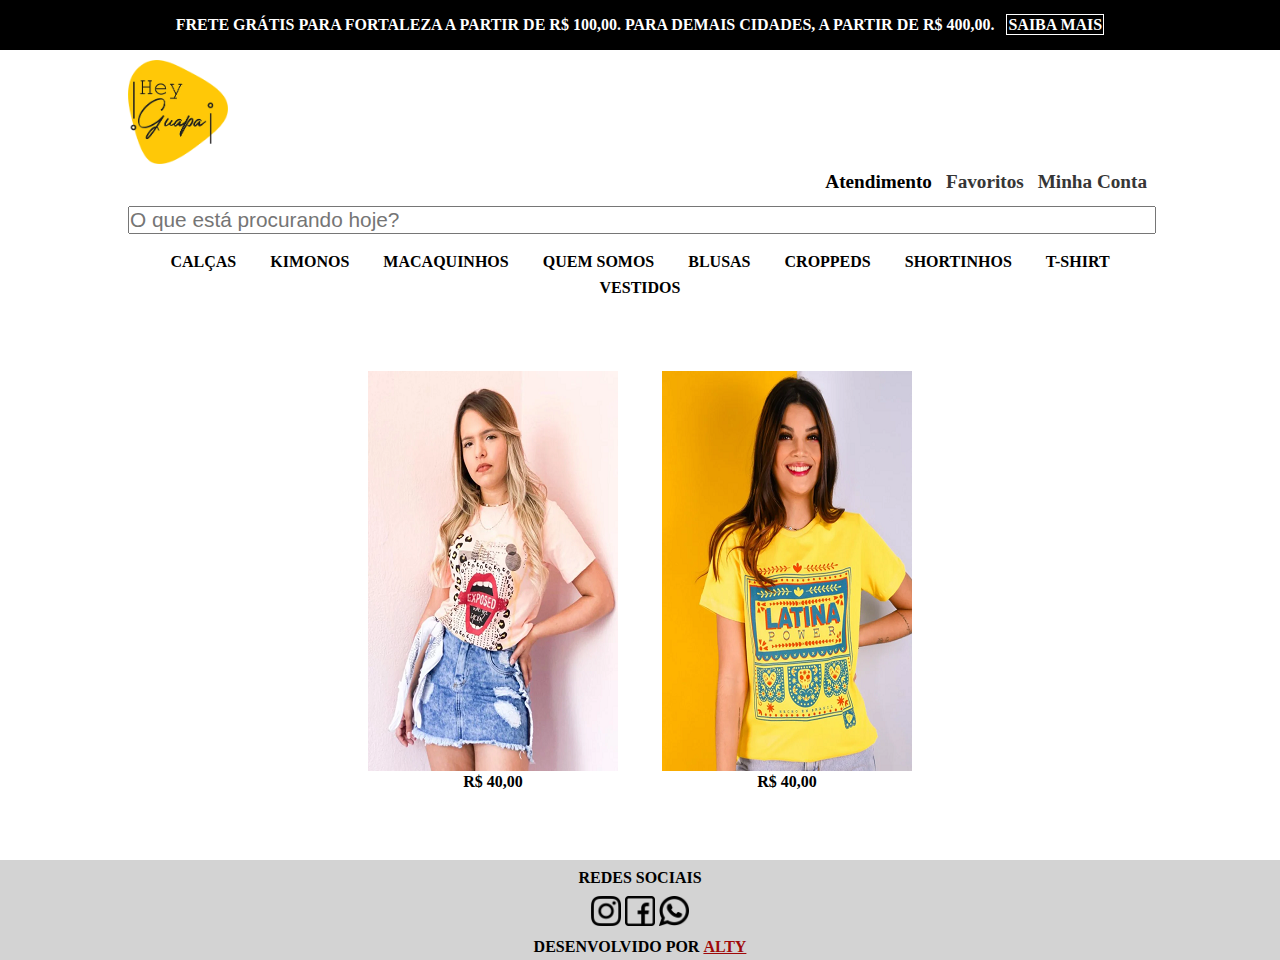
<file: shirts.html>
<!DOCTYPE html>
<html lang="pr-br">
<head>
    <meta charset="UTF-8">
    <meta http-equiv="X-UA-Compatible" content="IE=edge">
    <meta name="viewport" content="width=device-width, initial-scale=1.0">
    <link rel="stylesheet" href="estilos/reset.css">
    <link rel="shortcut icon" href="imagens/favicon-guapa.png" type="image/x-icon">
    <link rel="stylesheet" href="estilos/style.css">
    <link rel="stylesheet" href="estilos/produtos.css">
    <link rel="stylesheet" href="estilos/media-query.css">
    <title>Hey Guapa</title>
</head>
<body>
    
    <header>
            
        <div id="pre-cabecalho">
                    <p>Frete grátis para Fortaleza a Partir de R$ 100,00. Para demais cidades, a partir de R$ 400,00. <strong id="saibamais">Saiba mais</strong></p>
        </div>
            <div class="cabecalho">
                    <a href="index.html"><img src="imagens/favicon-guapa.png" alt="Logo" id="logo"></a>
                    <ul id="ul-cabecalho">
                        <li class="li-cabecalho"><a href="atendimento.html">Atendimento</a></li>
                        <li class="li-cabecalho">Favoritos</li>
                        <li class="li-cabecalho">Minha Conta</li>
                    </ul>
                    <label for="ipesquisa-site"></label>
                    <input type="text" name="pesquisa-site" id="ipesquisa-site" placeholder="O que está procurando hoje?" maxlength="40">                       
                <nav id="menu-principal">
                    <ul>
                        <li class="menu-principal"><a href="calcas.html">Calças</a></li>
                        <li class="menu-principal"><a href="kimonos.html">Kimonos</a></li>
                        <li class="menu-principal"><a href="macaquinhos.html">Macaquinhos</a></li>
                        <li class="menu-principal"><a href="somos.html">Quem somos</a></li>
                        <li class="menu-principal"><a href="blusas.html">Blusas</a></li>
                        <li class="menu-principal"><a href="croppeds.html">Croppeds</a></li>
                        <li class="menu-principal"><a href="shortinhos.html">Shortinhos</a></li>
                        <li class="menu-principal"><a href="shirts.html">T-shirt</a></li>
                        <li class="menu-principal"><a href="vestidos.html">Vestidos</a></li>
                    </ul>
                </nav>
            </div>
    </header>
        
        <main>
            <div id="produtos-shirts">
                <ul>
                <li id="liexposed">
                    <a href="">
                        <img src="imagens/shirts/exposed.png" alt="" id="exposed">
                        <p>R$ 40,00</p>
                    </a>
                </li>
                <li id="lilatina">
                    <a href="">
                        <img src="imagens/shirts/latina.png" alt="" id="latina">
                        <p>R$ 40,00</p>
                    </a>                
                </li>
                </ul>
            </div>
        </main>

        <footer id="rodape">
            
            <div id="redes-sociais">
                <p>Redes sociais</p>
                <a href="https://www.instagram.com/heyguapa_br/" target="_blank"><img src="imagens/icones-midias/instagram.png" alt="Instagram" class="img-rodape"></a>
                <a href="https://www.facebook.com/heyguapa.br" target="_blank"><img src="imagens/icones-midias/facebook.png" alt="Facebook" class="img-rodape"></a>
                <a href="https://api.whatsapp.com/" target="_blank"><img src="imagens/icones-midias/whatsapp.png" alt="Whatsapp" class="img-rodape"></a>
            </div>
            <p>Desenvolvido por <a href="https://www.instagram.com/lugar_de_falha/" target="_blank">Alty</a></p>

        </footer>
</body>
</html>
</file>
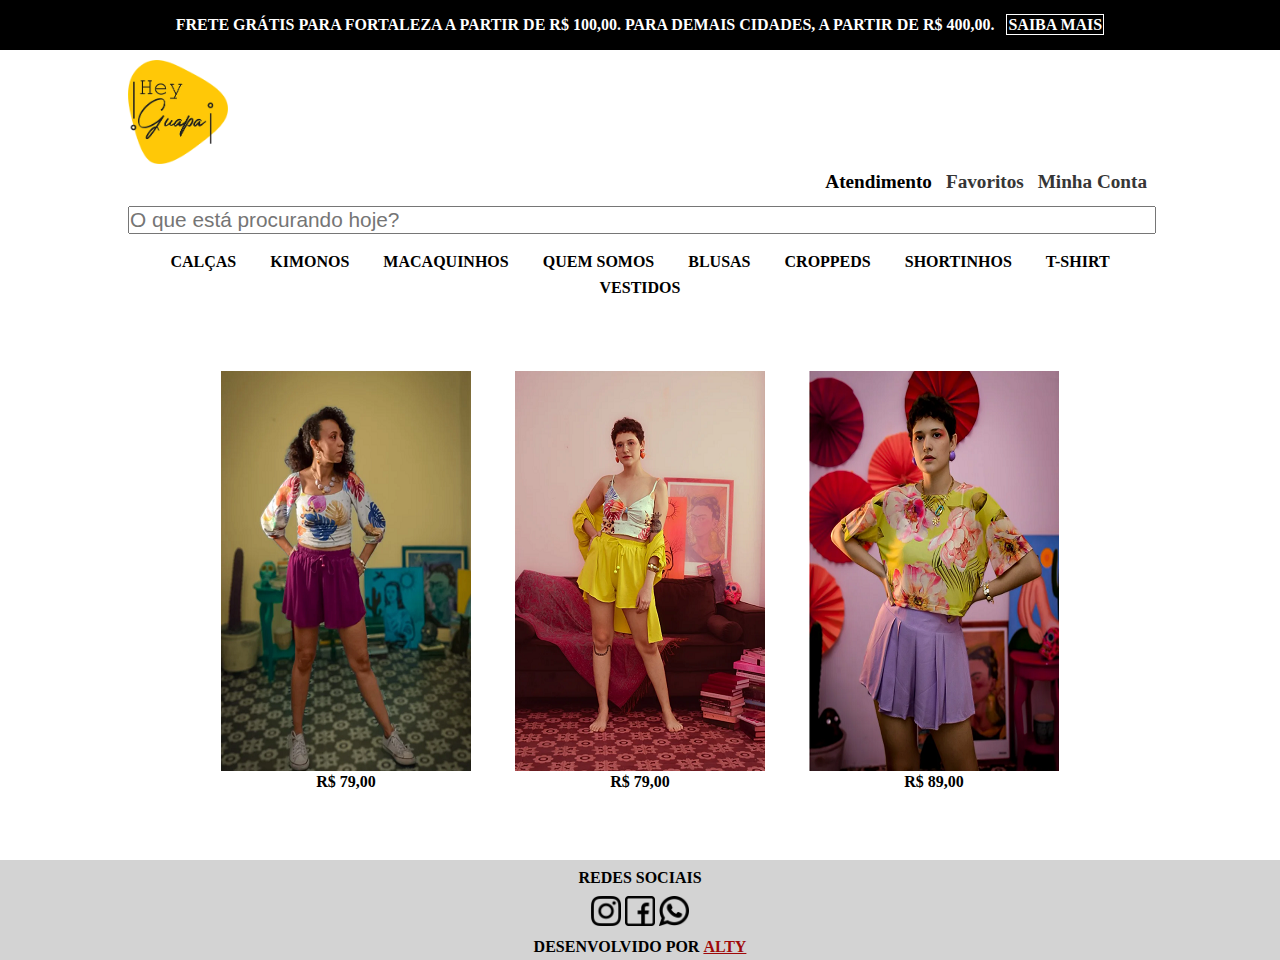
<file: shortinhos.html>
<!DOCTYPE html>
<html lang="pr-br">
<head>
    <meta charset="UTF-8">
    <meta http-equiv="X-UA-Compatible" content="IE=edge">
    <meta name="viewport" content="width=device-width, initial-scale=1.0">
    <link rel="stylesheet" href="estilos/reset.css">
    <link rel="shortcut icon" href="imagens/favicon-guapa.png" type="image/x-icon">
    <link rel="stylesheet" href="estilos/style.css">
    <link rel="stylesheet" href="estilos/produtos.css">
    <link rel="stylesheet" href="estilos/media-query.css">
    <title>Hey Guapa</title>
</head>
<body>
    
    <header>
            
        <div id="pre-cabecalho">
                    <p>Frete grátis para Fortaleza a Partir de R$ 100,00. Para demais cidades, a partir de R$ 400,00. <strong id="saibamais">Saiba mais</strong></p>
        </div>
            <div class="cabecalho">
                    <a href="index.html"><img src="imagens/favicon-guapa.png" alt="Logo" id="logo"></a>
                    <ul id="ul-cabecalho">
                        <li class="li-cabecalho"><a href="atendimento.html">Atendimento</a></li>
                        <li class="li-cabecalho">Favoritos</li>
                        <li class="li-cabecalho">Minha Conta</li>
                    </ul>
                    <label for="ipesquisa-site"></label>
                    <input type="text" name="pesquisa-site" id="ipesquisa-site" placeholder="O que está procurando hoje?" maxlength="40">                       
                <nav id="menu-principal">
                    <ul>
                        <li class="menu-principal"><a href="calcas.html">Calças</a></li>
                        <li class="menu-principal"><a href="kimonos.html">Kimonos</a></li>
                        <li class="menu-principal"><a href="macaquinhos.html">Macaquinhos</a></li>
                        <li class="menu-principal"><a href="somos.html">Quem somos</a></li>
                        <li class="menu-principal"><a href="blusas.html">Blusas</a></li>
                        <li class="menu-principal"><a href="croppeds.html">Croppeds</a></li>
                        <li class="menu-principal"><a href="shortinhos.html">Shortinhos</a></li>
                        <li class="menu-principal"><a href="shirts.html">T-shirt</a></li>
                        <li class="menu-principal"><a href="vestidos.html">Vestidos</a></li>
                    </ul>
                </nav>
            </div>
    </header>
        
        <main>
            <div id="produtos-shortinhos">
                <ul>
                <li id="lishort1">
                    <a href="">
                        <img src="imagens/shortinhos/short1.png" alt="" id="short1">
                        <p>R$ 79,00</p>
                    </a>
                </li>
                <li id="lishort2">
                    <a href="">
                        <img src="imagens/shortinhos/short2.png" alt="" id="short2">
                        <p>R$ 79,00</p>
                    </a>                
                </li>
                <li id="lishort3">
                    <a href="">
                        <img src="imagens/shortinhos/short3.png" alt="" id="short3">
                        <p>R$ 89,00</p>
                    </a>                
                </li>
                </ul>
            </div>
        </main>

        <footer id="rodape">
            
            <div id="redes-sociais">
                <p>Redes sociais</p>
                <a href="https://www.instagram.com/heyguapa_br/" target="_blank"><img src="imagens/icones-midias/instagram.png" alt="Instagram" class="img-rodape"></a>
                <a href="https://www.facebook.com/heyguapa.br" target="_blank"><img src="imagens/icones-midias/facebook.png" alt="Facebook" class="img-rodape"></a>
                <a href="https://api.whatsapp.com/" target="_blank"><img src="imagens/icones-midias/whatsapp.png" alt="Whatsapp" class="img-rodape"></a>
            </div>
            <p>Desenvolvido por <a href="https://www.instagram.com/lugar_de_falha/" target="_blank">Alty</a></p>

        </footer>
</body>
</html>
</file>
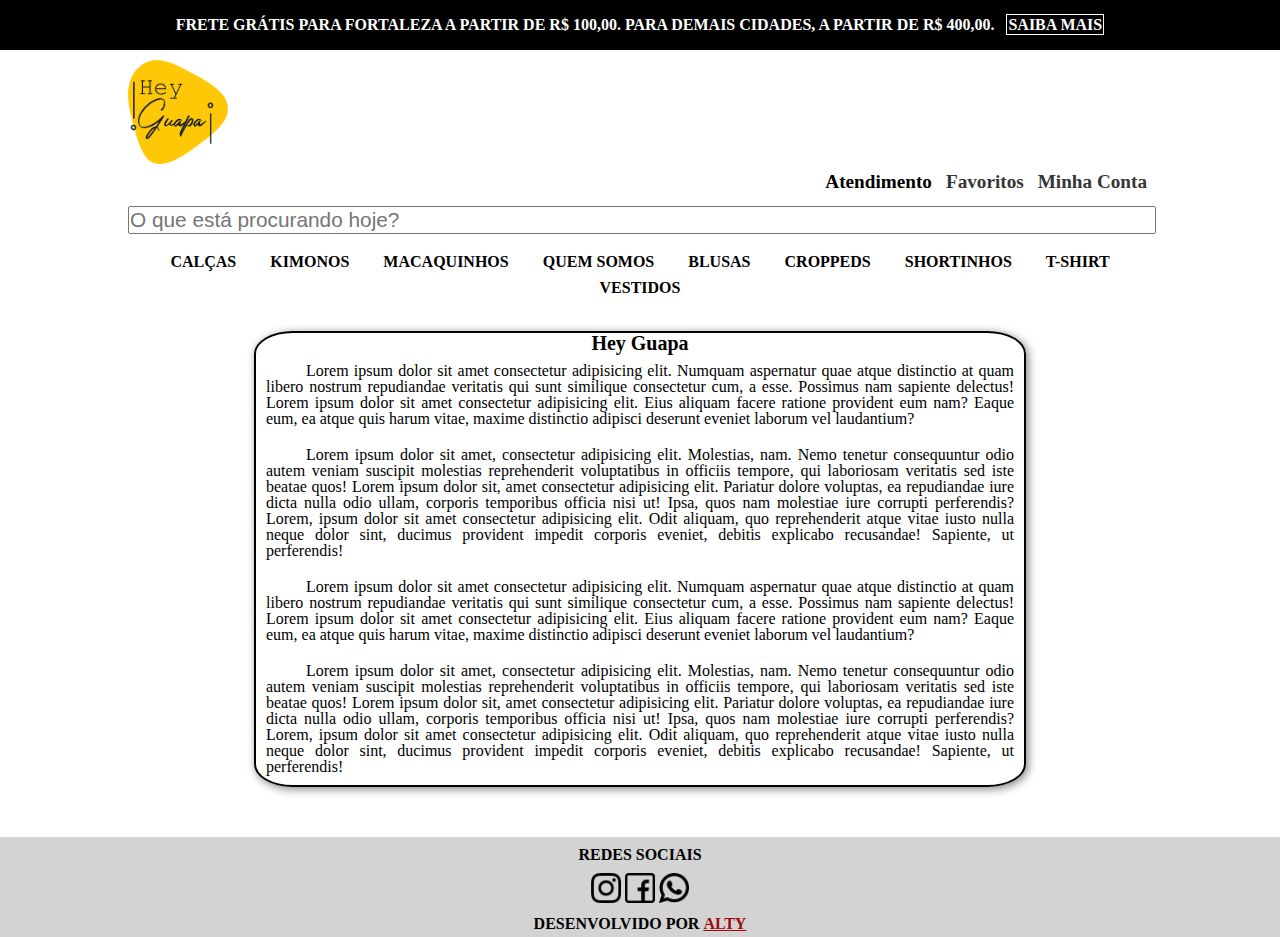
<file: somos.html>
<!DOCTYPE html>
<html lang="pr-br">
<head>
    <meta charset="UTF-8">
    <meta http-equiv="X-UA-Compatible" content="IE=edge">
    <meta name="viewport" content="width=device-width, initial-scale=1.0">
    <link rel="stylesheet" href="estilos/reset.css">
    <link rel="shortcut icon" href="imagens/favicon-guapa.png" type="image/x-icon">
    <link rel="stylesheet" href="estilos/style.css">
    <link rel="stylesheet" href="estilos/produtos.css">
    <link rel="stylesheet" href="estilos/media-query.css">
    <title>Hey Guapa</title>
</head>
<body>
    
    <header>
            
        <div id="pre-cabecalho">
                    <p>Frete grátis para Fortaleza a Partir de R$ 100,00. Para demais cidades, a partir de R$ 400,00. <strong id="saibamais">Saiba mais</strong></p>
        </div>
            <div class="cabecalho">
                    <a href="index.html"><img src="imagens/favicon-guapa.png" alt="Logo" id="logo"></a>
                    <ul id="ul-cabecalho">
                        <li class="li-cabecalho"><a href="atendimento.html">Atendimento</a></li>
                        <li class="li-cabecalho">Favoritos</li>
                        <li class="li-cabecalho">Minha Conta</li>
                    </ul>
                    <label for="ipesquisa-site"></label>
                    <input type="text" name="pesquisa-site" id="ipesquisa-site" placeholder="O que está procurando hoje?" maxlength="40">                       
                <nav id="menu-principal">
                    <ul>
                        <li class="menu-principal"><a href="calcas.html">Calças</a></li>
                        <li class="menu-principal"><a href="kimonos.html">Kimonos</a></li>
                        <li class="menu-principal"><a href="macaquinhos.html">Macaquinhos</a></li>
                        <li class="menu-principal"><a href="somos.html">Quem somos</a></li>
                        <li class="menu-principal"><a href="blusas.html">Blusas</a></li>
                        <li class="menu-principal"><a href="croppeds.html">Croppeds</a></li>
                        <li class="menu-principal"><a href="shortinhos.html">Shortinhos</a></li>
                        <li class="menu-principal"><a href="shirts.html">T-shirt</a></li>
                        <li class="menu-principal"><a href="vestidos.html">Vestidos</a></li>
                    </ul>
                </nav>
            </div>
    </header>
        
        <main>
            <div id="quem-somos">
            <h2>Hey Guapa</h2>
            <p>Lorem ipsum dolor sit amet consectetur adipisicing elit. Numquam aspernatur quae atque distinctio at quam libero nostrum repudiandae veritatis qui sunt similique consectetur cum, a esse. Possimus nam sapiente delectus! Lorem ipsum dolor sit amet consectetur adipisicing elit. Eius aliquam facere ratione provident eum nam? Eaque eum, ea atque quis harum vitae, maxime distinctio adipisci deserunt eveniet laborum vel laudantium?</p>
            <p>Lorem ipsum dolor sit amet, consectetur adipisicing elit. Molestias, nam. Nemo tenetur consequuntur odio autem veniam suscipit molestias reprehenderit voluptatibus in officiis tempore, qui laboriosam veritatis sed iste beatae quos! Lorem ipsum dolor sit, amet consectetur adipisicing elit. Pariatur dolore voluptas, ea repudiandae iure dicta nulla odio ullam, corporis temporibus officia nisi ut! Ipsa, quos nam molestiae iure corrupti perferendis? Lorem, ipsum dolor sit amet consectetur adipisicing elit. Odit aliquam, quo reprehenderit atque vitae iusto nulla neque dolor sint, ducimus provident impedit corporis eveniet, debitis explicabo recusandae! Sapiente, ut perferendis!</p>
            <p>Lorem ipsum dolor sit amet consectetur adipisicing elit. Numquam aspernatur quae atque distinctio at quam libero nostrum repudiandae veritatis qui sunt similique consectetur cum, a esse. Possimus nam sapiente delectus! Lorem ipsum dolor sit amet consectetur adipisicing elit. Eius aliquam facere ratione provident eum nam? Eaque eum, ea atque quis harum vitae, maxime distinctio adipisci deserunt eveniet laborum vel laudantium?</p>
            <p>Lorem ipsum dolor sit amet, consectetur adipisicing elit. Molestias, nam. Nemo tenetur consequuntur odio autem veniam suscipit molestias reprehenderit voluptatibus in officiis tempore, qui laboriosam veritatis sed iste beatae quos! Lorem ipsum dolor sit, amet consectetur adipisicing elit. Pariatur dolore voluptas, ea repudiandae iure dicta nulla odio ullam, corporis temporibus officia nisi ut! Ipsa, quos nam molestiae iure corrupti perferendis? Lorem, ipsum dolor sit amet consectetur adipisicing elit. Odit aliquam, quo reprehenderit atque vitae iusto nulla neque dolor sint, ducimus provident impedit corporis eveniet, debitis explicabo recusandae! Sapiente, ut perferendis!</p>
        </main>
        </div>

        <footer id="rodape">
            
            <div id="redes-sociais">
                <p>Redes sociais</p>
                <a href="https://www.instagram.com/heyguapa_br/" target="_blank"><img src="imagens/icones-midias/instagram.png" alt="Instagram" class="img-rodape"></a>
                <a href="https://www.facebook.com/heyguapa.br" target="_blank"><img src="imagens/icones-midias/facebook.png" alt="Facebook" class="img-rodape"></a>
                <a href="https://api.whatsapp.com/" target="_blank"><img src="imagens/icones-midias/whatsapp.png" alt="Whatsapp" class="img-rodape"></a>
            </div>
            <p>Desenvolvido por <a href="https://www.instagram.com/lugar_de_falha/" target="_blank">Alty</a></p>

        </footer>
</body>
</html>
</file>
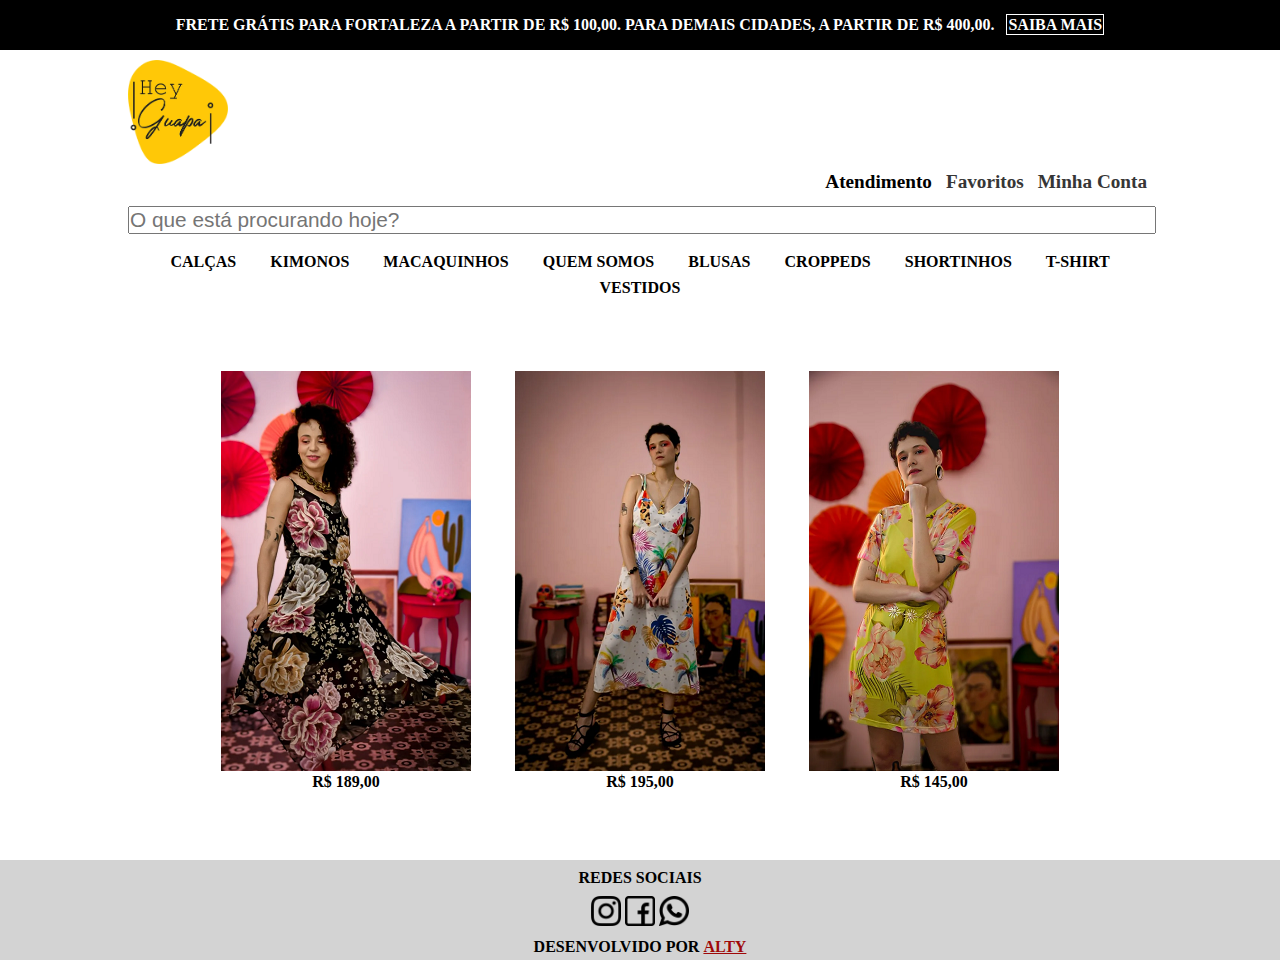
<file: vestidos.html>
<!DOCTYPE html>
<html lang="pr-br">
<head>
    <meta charset="UTF-8">
    <meta http-equiv="X-UA-Compatible" content="IE=edge">
    <meta name="viewport" content="width=device-width, initial-scale=1.0">
    <link rel="stylesheet" href="estilos/reset.css">
    <link rel="shortcut icon" href="imagens/favicon-guapa.png" type="image/x-icon">
    <link rel="stylesheet" href="estilos/style.css">
    <link rel="stylesheet" href="estilos/produtos.css">
    <link rel="stylesheet" href="estilos/media-query.css">
    <title>Hey Guapa</title>
</head>
<body>
    
    <header>
            
        <div id="pre-cabecalho">
                    <p>Frete grátis para Fortaleza a Partir de R$ 100,00. Para demais cidades, a partir de R$ 400,00. <strong id="saibamais">Saiba mais</strong></p>
        </div>
            <div class="cabecalho">
                    <a href="index.html"><img src="imagens/favicon-guapa.png" alt="Logo" id="logo"></a>
                    <ul id="ul-cabecalho">
                        <li class="li-cabecalho"><a href="atendimento.html">Atendimento</a></li>
                        <li class="li-cabecalho">Favoritos</li>
                        <li class="li-cabecalho">Minha Conta</li>
                    </ul>
                    <label for="ipesquisa-site"></label>
                    <input type="text" name="pesquisa-site" id="ipesquisa-site" placeholder="O que está procurando hoje?" maxlength="40">                       
                <nav id="menu-principal">
                    <ul>
                        <li class="menu-principal"><a href="calcas.html">Calças</a></li>
                        <li class="menu-principal"><a href="kimonos.html">Kimonos</a></li>
                        <li class="menu-principal"><a href="macaquinhos.html">Macaquinhos</a></li>
                        <li class="menu-principal"><a href="somos.html">Quem somos</a></li>
                        <li class="menu-principal"><a href="blusas.html">Blusas</a></li>
                        <li class="menu-principal"><a href="croppeds.html">Croppeds</a></li>
                        <li class="menu-principal"><a href="shortinhos.html">Shortinhos</a></li>
                        <li class="menu-principal"><a href="shirts.html">T-shirt</a></li>
                        <li class="menu-principal"><a href="vestidos.html">Vestidos</a></li>
                    </ul>
                </nav>
            </div>
    </header>
        
        <main>
            <div id="produtos-vestidos">
                <ul>
                <li id="limaya">
                    <a href="">
                        <img src="imagens/vestidos/maya.png" alt="" id="maya">
                        <p>R$ 189,00</p>
                    </a>
                </li>
                <li id="litropicana">
                    <a href="">
                        <img src="imagens/vestidos/tropicana.png" alt="" id="tropicana">
                        <p>R$ 195,00</p>
                    </a>                
                </li>
                <li id="litule">
                    <a href="">
                        <img src="imagens/vestidos/tule.png" alt="" id="tule">
                        <p>R$ 145,00</p>
                    </a>                
                </li>
                </ul>
            </div>
        </main>  

        <footer id="rodape">
            
            <div id="redes-sociais">
                <p>Redes sociais</p>
                <a href="https://www.instagram.com/heyguapa_br/" target="_blank"><img src="imagens/icones-midias/instagram.png" alt="Instagram" class="img-rodape"></a>
                <a href="https://www.facebook.com/heyguapa.br" target="_blank"><img src="imagens/icones-midias/facebook.png" alt="Facebook" class="img-rodape"></a>
                <a href="https://api.whatsapp.com/" target="_blank"><img src="imagens/icones-midias/whatsapp.png" alt="Whatsapp" class="img-rodape"></a>
            </div>
            <p>Desenvolvido por <a href="https://www.instagram.com/lugar_de_falha/" target="_blank">Alty</a></p>

        </footer>
</body>
</html>
</file>
<file: estilos/style.css>
@charset "UTF-8";

* {
    padding: 0;
    margin: 0;
}

body {
    overflow-x: hidden;
}


#pre-cabecalho {
    background-color: black;
    width: 100vw;
    padding: 10px 0;
    
}

#pre-cabecalho p {
    color: white;
    margin: auto;
    text-align: center;
    font-weight: bold;
    text-transform: uppercase;
    padding: 5px;
    line-height: 20px;

}


#saibamais {
    border: 1px solid white;
    padding: 1px;
    margin-left: 8px;

}

#saibamais:hover {
    background-color: rgb(148, 148, 64);
    text-decoration: underline;
    border: 1px solid rgb(88, 88, 35);
    border-radius: 5px;
    
}

.cabecalho {
    width: 80vw;
    margin: auto;
    
}

#logo {
    width: 100px;
    margin-top: 10px;
    
    
}

#ul-cabecalho {
    
    text-align: right;

}

.li-cabecalho {
    display: inline-block;
    font-size: 1.2em;
    font-weight: bold;
    color: rgb(54, 54, 54);
    padding: 5px;
    
    
}

.li-cabecalho a {
    text-decoration: none;
    text-transform: none;
}

.li-cabecalho:hover {
    background-color: rgb(148, 148, 64);
    color: white;
    
}

#ipesquisa-site { 
    display: block;
    width: 80vw;
    margin: 10px 0;
    font-size: 1.3em;
    

}

#menu-principal {
    margin-top: 15px;
    text-align: center;
    margin: 15px auto;
    
}

.menu-principal {
    display: inline-block;
    padding: 5px;

    
}

.menu-principal a {
    text-decoration: none;
    text-transform: uppercase;
    font-weight: bold;
    color: black;
    padding: 10px;
    
}

.menu-principal:hover {
    background-color: rgb(201, 201, 142);
    color: white;

}

#corpo-principal {
    width: 100vw;
    margin: auto;
    
}

#full-banner {
    background-image: url(../imagens/full-banner3.png);
    width: 100vw;
    height: 400px;
    

}

#full-banner:hover {
    background-image: url(../imagens/full-banner2.png);
    width: 100vw;
    transition: 0.5s;
}

#mini-banner {
    width: 80vw;
    margin: 20px auto 20px auto;
    text-align: center;
    
}

#mini-banner h2 {
    text-align: center;
    text-transform: uppercase;
    font-weight: bold;
    font-size: 1.5em;
    color: rgb(54, 54, 54);
    margin: 20px 0;
    
}

#mini-banner li {
    display: inline-block;
    
}

.mini-banner {
    display: inline-block;
    box-sizing: border-box;
    padding: 15px;
    width: 380px;
    text-align: center;
    
}

#mini-banner1:hover {
    -webkit-transform: scale(1.1);
    transform: scale(1.1);
    transition: 0.5s;

}

#mini-banner2:hover {
    -webkit-transform: scale(1.1);
    transform: scale(1.1);
    transition: 0.5s;
    
}

#mini-banner3:hover {
    -webkit-transform: scale(1.1);
    transform: scale(1.1);
    transition: 0.5s;
    
}

#produtos-novidades {
    margin: auto;
    text-align: center;
    width: 80vw;
}


#produtos-novidades h2 {
    text-align: center;
    text-transform: uppercase;
    font-weight: bold;
    font-size: 1.5em;
    color: rgb(54, 54, 54);
    margin-bottom: 15px;


}

#novidades {
    
    text-align: center;
    
}

.linovidade {
    display: inline-block;
    text-align: center;
    width: 252px;
    margin-right: 0;
    padding: 15px;
    
}

.preco-produto {
    font-weight: bold;
    font-size: 1.2em;
    margin-top: 10px;
    color: rgb(54, 54, 54);
}

#novidades a {
    text-decoration: none;
}

.linovidade:hover {
    -webkit-transform: scale(1.1);
    transform: scale(1.1);
    transition: 0.5s;
}


#slide-departamento {
    text-align: center;
    width: 80vw;
    box-sizing: border-box;
    margin: auto;
}


#slide-departamento h2 {
    text-align: center;
    font-size: 1.5em;
    font-weight: bold;
    text-transform: uppercase;
    color: rgb(54, 54, 54);
    box-sizing: border-box;
    margin-top: 20px;
}

.lislide {
    display: inline-block;
    padding: 40px;
    border-radius: 50%;
    box-sizing: border-box;
    vertical-align: top;
    text-decoration: none;

}

.lislide a {
    text-decoration: none;

}

.lislide p {
    text-align: center;
    font-weight: bold;
    margin-top: 10px;
    color: rgb(54, 54, 54);
    text-transform: uppercase;
}


.slide {
    border-radius: 50%;
    width: 100px;
    box-sizing: border-box;
    
}

.slide:hover {
    box-shadow: 2px 2px 10px black;
    
    
}

.lislide:hover p {
    color: rgb(8, 8, 142);
    text-shadow: 1px 1px 3px grey;
    
    
}

.lislide:hover img {
    box-shadow: 2px 2px 10px black;
    
}

#dicas-moda {
    width: 80vw;
    margin: auto;
    text-align: center;
    box-sizing: border-box;
}

#dicas-moda iframe {
    border: 3px solid  rgb(148, 148, 64);
    box-shadow: 2px 2px 10px black;
    width: 700px;
    height: 394px;
    margin-top: 30px;
}

#rodape {
    background-color: lightgrey;
    width: 100vw;
    height: 100px;
    margin-top: 50px;
    position: absolute;

    
}

#rodape p a {
    text-transform: uppercase;
    text-align: center;
    color: rgb(159, 9, 9);
    font-weight: bolder;
    text-decoration: underline;
}

#rodape p {
    text-transform: uppercase;
    text-align: center;
    color: black;
    font-weight: bolder;
    vertical-align: middle;

}

#redes-sociais {
    text-align: center;
    margin: 10px;  
}

#redes-sociais p {
    margin-bottom: 10px;
}

.img-rodape {
    width: 30px;
}
</file>
<file: estilos/media-query.css>
@charset "UTF-8";

/*Typical Device Breakponts
PEquenas telas:
celular: de 600 a 768px
Tablet: de 768 a 992px
Desktop: de 992 a 1200px
Grandes telas: acima de 1200px
*/

@media screen and (max-width: 768px) {

    .li-cabecalho {
        display: inline-block;
        font-size: 16px;
        
    }


    .menu-principal {
        display: inline;
        padding: 0px;
        width: 150px;
        font-size: 12px;
    }
    

    #full-banner {
        background-image: url(../imagens/bannermobile1.png);
        width: 100vw;
        height: 400px;
        margin-left 
    }

    #full-banner:hover {
        background-image: url(../imagens/bannermobile1.png);
        width: 100vw;
        transition: 0.5s;
    }

    #mini-banner {
        width: 100vw;
        
    }

    #mini-banner h2 {
        font-size: 1.1em;
    }

    .mini-banner {
        width: 120px;
        height: 126px;
        padding: 5px;
        
    }

    #produtos-novidades {
        width: 100vw;   
    }

    #produtos-novidades h2 {
        font-size: 1.1em;   
    }

    .linovidade {
        display: inline-block;
        text-align: center;
        width: 150px;
        margin-right: 0;
        padding: 10px;
    }

    .novidades {
            width: 120px;
            height: 208px;
            padding: 5px;
            display: inline-block;
            margin: 0;        
    }

    #slide-departamento {
        width: 100vw;
    }

    #slide-departamento h2 {
        font-size: 1.1em;
    }

    #slidedepartamento {
        margin-top: 20px;
    }

    .lislide {
        margin-top: 10px;
        padding: 14px;
        box-sizing: border-box;
        width: 150px;
        height: 110px;
        
        
    }
    
    .slide {
        border-radius: 50%;
        width: 50px;
        box-sizing: border-box;  
    }

    .slide:hover {
        box-shadow: none;  
    }
    
    .lislide:hover p {
        color: rgb(54, 54, 54);
        text-shadow: none; 
    }
    
    .lislide:hover img {
        box-shadow: none;
    }


    #dicas-moda {
        width: 100vw;
    }

    #dicas-moda iframe {
        border: 2px solid  rgb(148, 148, 64);
        box-shadow: 1px 1px 5px black;
        width: 300px;
        height: 170px;
        margin-top: 30px;
    }


}

/*
    body, html {
        background-image: linear-gradient(to bottom, #49a09d, #5f2c82);

    }

    section#login {
        width: 70vw;
        height: 300px;
    }

    section#login div#imagem {
        float: left;
        width: 40%;
        height: 100%;


    }
    
    section#login div#formulario {
        float: right;
        width: 60%;
        
    }
}

/*
@media screen and (min-width: 992px) {
    body, html {
        background-image: linear-gradient(to bottom, #49a09d, #5f2c82);

    }
    
    section#login {
        width: 70vw;
        height: 300px;
    }
    section#login div#imagem {
        float: right;
        width: 40%;
        height: 100%;
        
    }
    section#login div#formulario {
        float: left;
        width: 60%;
        
    }

    div#formulario h1 {
        font-size: 2em;
    }
    
    div#formulario p {
        font-size: 1.2em;
    }
}
</file>
<file: estilos/produtos.css>
@charset "UTF-8";


* {
    padding: 0;
    margin: 0;

}


#pre-cabecalho {
    background-color: black;
    width: 100vw;
    padding: 10px 0;
    
}

#pre-cabecalho p {
    color: white;
    margin: auto;
    text-align: center;
    font-weight: bold;
    text-transform: uppercase;
    padding: 5px;
    line-height: 20px;

}


#saibamais {
    border: 1px solid white;
    padding: 1px;
    margin-left: 8px;

}

#saibamais:hover {
    background-color: rgb(148, 148, 64);
    text-decoration: underline;
    border: 1px solid rgb(88, 88, 35);
    border-radius: 5px;
    
}

.cabecalho {
    width: 80vw;
    margin: auto;
    
}

#logo {
    width: 100px;
    margin-top: 10px;
    
    
}

#ul-cabecalho {
    
    text-align: right;

}

.li-cabecalho {
    display: inline-block;
    font-size: 1.2em;
    font-weight: bold;
    color: rgb(54, 54, 54);
    padding: 5px;
    
    
    
}

.li-cabecalho a {
    text-decoration: none;
    text-transform: none;
}

.li-cabecalho:hover {
    background-color: rgb(148, 148, 64);
    color: white;
    
}

#ipesquisa-site { 
    display: block;
    width: 80vw;
    margin: 10px 0;
    font-size: 1.3em;
    

}

#menu-principal {
    margin-top: 15px;
    text-align: center;
    margin: 15px auto;
    
}

.menu-principal {
    display: inline-block;
    padding: 5px;

    
}

.menu-principal a {
    text-decoration: none;
    text-transform: uppercase;
    font-weight: bold;
    color: black;
    padding: 10px;
    
}

.menu-principal:hover {
    background-color: rgb(201, 201, 142);
    color: white;

}


#corpo-principal {
    width: 80vw;
    margin: auto;

}

#rodape {
    background-color: lightgrey;
    width: 100vw;
    height: 100px;
    margin-top: 50px;
    position: absolute;
    
}

#rodape p a {
    text-transform: uppercase;
    text-align: center;
    color: rgb(159, 9, 9);
    font-weight: bolder;
    text-decoration: underline;
}

#rodape p {
    text-transform: uppercase;
    text-align: center;
    color: black;
    font-weight: bolder;
    
}

#redes-sociais {
    text-align: center;
    margin: 10px;  
}

#redes-sociais p {
    margin-bottom: 10px;
}

.img-rodape {
    width: 30px;
}

#produtos-calcas ul {
    text-align: center;
    margin-top: 50px;
}

#produtos-calcas li {
    display: inline-block;
    text-align: center;
    box-sizing: border-box;
    padding: 20px;
}


#liverde:hover {
    background-image: url(../imagens/calcas/1.png);
    background-repeat: no-repeat;
    background-size: cover;
    box-sizing: border-box;
    padding-bottom: 10px;
}

#liverde:hover img {
    opacity: 0;
}


#liverde:hover p {
    color: white;
    font-weight: bold;
    background-color: rgb(148, 148, 64);
    width: 100px;
    height: 20px;
    text-align: center;
    margin: auto;

}


#libranco:hover {
    background-image: url(../imagens/calcas/3.png);
    background-repeat: no-repeat;
    background-size: cover;
    box-sizing: border-box;
    padding-bottom: 10px;
}

#libranco:hover img {
    opacity: 0;
}


#libranco:hover p {
    color: white;
    font-weight: bold;
    background-color: rgb(148, 148, 64);
    width: 100px;
    height: 20px;
    text-align: center;
    margin: auto;

}

#lilaranja:hover {
    background-image: url(../imagens/calcas/2.png);
    background-repeat: no-repeat;
    background-size: cover;
    box-sizing: border-box;
    padding-bottom: 10px;
}

#lilaranja:hover img {
    opacity: 0;
}


#lilaranja:hover p {
    color: white;
    font-weight: bold;
    background-color: rgb(148, 148, 64);
    width: 100px;
    height: 20px;
    text-align: center;
    margin: auto;

}


#produtos-kimonos ul {
    text-align: center;
    margin-top: 50px;
}


#produtos-kimonos li {
    display: inline-block;
    text-align: center;
    box-sizing: border-box;
    padding: 20px;
}

#limalha:hover {
    background-image: url(../imagens/kimonos/2.png);
    background-repeat: no-repeat;
    background-size: cover;
    box-sizing: border-box;
    padding-bottom: 10px;
}

#limalha:hover img {
    opacity: 0;
}


#limalha:hover p {
    color: white;
    font-weight: bold;
    background-color: rgb(148, 148, 64);
    width: 100px;
    height: 20px;
    text-align: center;
    margin: auto;

}


#lilurex:hover {
    background-image: url(../imagens/kimonos/1.png);
    background-repeat: no-repeat;
    background-size: cover;
    box-sizing: border-box;
    padding-bottom: 10px;
}

#lilurex:hover img {
    opacity: 0;
}


#lilurex:hover p {
    color: white;
    font-weight: bold;
    background-color: rgb(148, 148, 64);
    width: 100px;
    height: 20px;
    text-align: center;
    margin: auto;

}

#produtos-macaquinhos ul {
    text-align: center;
    margin-top: 50px;
}


#produtos-macaquinhos li {
    display: inline-block;
    text-align: center;
    box-sizing: border-box;
    padding: 20px;
}

#lioncapreto:hover {
    background-image: url(../imagens/macaquinhos/1.png);
    background-repeat: no-repeat;
    background-size: cover;
    box-sizing: border-box;
    padding-bottom: 10px;
}

#lioncapreto:hover img {
    opacity: 0;
}


#lioncapreto:hover p {
    color: white;
    font-weight: bold;
    background-color: rgb(148, 148, 64);
    width: 100px;
    height: 20px;
    text-align: center;
    margin: auto;

}


#lioncavermelho:hover {
    background-image: url(../imagens/macaquinhos/2.png);
    background-repeat: no-repeat;
    background-size: cover;
    box-sizing: border-box;
    padding-bottom: 10px;
}

#lioncavermelho:hover img {
    opacity: 0;
}


#lioncavermelho:hover p {
    color: white;
    font-weight: bold;
    background-color: rgb(148, 148, 64);
    width: 100px;
    height: 20px;
    text-align: center;
    margin: auto;

}

#produtos-shirts ul {
    text-align: center;
    margin-top: 50px;
}


#produtos-shirts li {
    display: inline-block;
    text-align: center;
    box-sizing: border-box;
    padding: 20px;
}

#liexposed:hover {
    background-image: url(../imagens/shirts/1.png);
    background-repeat: no-repeat;
    background-size: cover;
    box-sizing: border-box;
    padding-bottom: 10px;
}

#liexposed:hover img {
    opacity: 0;
}


#liexposed:hover p {
    color: white;
    font-weight: bold;
    background-color: rgb(148, 148, 64);
    width: 100px;
    height: 20px;
    text-align: center;
    margin: auto;

}


#lilatina:hover {
    background-image: url(../imagens/shirts/2.png);
    background-repeat: no-repeat;
    background-size: cover;
    box-sizing: border-box;
    padding-bottom: 10px;
}

#lilatina:hover img {
    opacity: 0;
}


#lilatina:hover p {
    color: white;
    font-weight: bold;
    background-color: rgb(148, 148, 64);
    width: 100px;
    height: 20px;
    text-align: center;
    margin: auto;

}


#produtos-shortinhos ul {
    text-align: center;
    margin-top: 50px;
}


#produtos-shortinhos li {
    display: inline-block;
    text-align: center;
    box-sizing: border-box;
    padding: 20px;
}

#lishort1:hover {
    background-image: url(../imagens/shortinhos/2.png);
    background-repeat: no-repeat;
    background-size: cover;
    box-sizing: border-box;
    padding-bottom: 10px;
}

#lishort1:hover img {
    opacity: 0;
}


#lishort1:hover p {
    color: white;
    font-weight: bold;
    background-color: rgb(148, 148, 64);
    width: 100px;
    height: 20px;
    text-align: center;
    margin: auto;

}


#lishort2:hover {
    background-image: url(../imagens/shortinhos/1.png);
    background-repeat: no-repeat;
    background-size: cover;
    box-sizing: border-box;
    padding-bottom: 10px;
}

#lishort2:hover img {
    opacity: 0;
}


#lishort2:hover p {
    color: white;
    font-weight: bold;
    background-color: rgb(148, 148, 64);
    width: 100px;
    height: 20px;
    text-align: center;
    margin: auto;

}

#lishort3:hover {
    background-image: url(../imagens/shortinhos/3.png);
    background-repeat: no-repeat;
    background-size: cover;
    box-sizing: border-box;
    padding-bottom: 10px;
}

#lishort3:hover img {
    opacity: 0;
}


#lishort3:hover p {
    color: white;
    font-weight: bold;
    background-color: rgb(148, 148, 64);
    width: 100px;
    height: 20px;
    text-align: center;
    margin: auto;

}


#produtos-vestidos ul {
    text-align: center;
    margin-top: 50px;
    box-sizing: border-box;
}


#produtos-vestidos li {
    display: inline-block;
    text-align: center;
    box-sizing: border-box;
    padding: 20px;
}

#limaya:hover {
    background-image: url(../imagens/vestidos/3.png);
    background-repeat: no-repeat;
    background-size: cover;
    box-sizing: border-box;
    padding-bottom: 10px;
}

#limaya:hover img {
    opacity: 0;
}


#limaya:hover p {
    color: white;
    font-weight: bold;
    background-color: rgb(148, 148, 64);
    width: 100px;
    height: 20px;
    text-align: center;
    margin: auto;

}


#litropicana:hover {
    background-image: url(../imagens/vestidos/2.png);
    background-repeat: no-repeat;
    background-size: cover;
    box-sizing: border-box;
    padding-bottom: 10px;
}

#litropicana:hover img {
    opacity: 0;
}


#litropicana:hover p {
    color: white;
    font-weight: bold;
    background-color: rgb(148, 148, 64);
    width: 100px;
    height: 20px;
    text-align: center;
    margin: auto;

}

#litule:hover {
    background-image: url(../imagens/vestidos/1.png);
    background-repeat: no-repeat;
    background-size: cover;
    box-sizing: border-box;
    padding-bottom: 10px;
}

#litule:hover img {
    opacity: 0;
}


#litule:hover p {
    color: white;
    font-weight: bold;
    background-color: rgb(148, 148, 64);
    width: 100px;
    height: 20px;
    text-align: center;
    margin: auto;

}


#produtos-blusas ul {
    text-align: center;
    margin-top: 50px;
}


#produtos-blusas li {
    display: inline-block;
    text-align: center;
    box-sizing: border-box;
    padding: 20px;
}

#liblusatule:hover {
    background-image: url(../imagens/blusas/2.png);
    background-repeat: no-repeat;
    background-size: cover;
    box-sizing: border-box;
    padding-bottom: 10px;
}

#liblusatule:hover img {
    opacity: 0;
}


#liblusatule:hover p {
    color: white;
    font-weight: bold;
    background-color: rgb(148, 148, 64);
    width: 100px;
    height: 20px;
    text-align: center;
    margin: auto;

}


#liflorata:hover {
    background-image: url(../imagens/blusas/1.png);
    background-repeat: no-repeat;
    background-size: cover;
    box-sizing: border-box;
    padding-bottom: 10px;
}

#liflorata:hover img {
    opacity: 0;
}


#liflorata:hover p {
    color: white;
    font-weight: bold;
    background-color: rgb(148, 148, 64);
    width: 100px;
    height: 20px;
    text-align: center;
    margin: auto;

}

#produtos-croppeds ul {
    text-align: center;
    margin-top: 50px;
}


#produtos-croppeds li {
    display: inline-block;
    text-align: center;
    box-sizing: border-box;
    padding: 20px;
}

#liblusatropicana:hover {
    background-image: url(../imagens/croppeds/1.png);
    background-repeat: no-repeat;
    background-size: cover;
    box-sizing: border-box;
    padding-bottom: 10px;
}

#liblusatropicana:hover img {
    opacity: 0;
}


#liblusatropicana:hover p {
    color: white;
    font-weight: bold;
    background-color: rgb(148, 148, 64);
    width: 100px;
    height: 20px;
    text-align: center;
    margin: auto;

}


#litoplurex:hover {
    background-image: url(../imagens/croppeds/2.png);
    background-repeat: no-repeat;
    background-size: cover;
    box-sizing: border-box;
    padding-bottom: 10px;
}

#litoplurex:hover img {
    opacity: 0;
}


#litoplurex:hover p {
    color: white;
    font-weight: bold;
    background-color: rgb(148, 148, 64);
    width: 100px;
    height: 20px;
    text-align: center;
    margin: auto;
    

}

#quem-somos {
    text-align: center;
    width: 60vw;
    margin: 30px auto 0px auto;
    border: 2px solid black;
    border-radius: 5%;
    box-shadow: 2px 2px 10px grey;
    
}

#quem-somos h2 {
    text-align: center;
    font-size: 20px;
    font-weight: bolder;
   
}

#quem-somos p {
    text-align: justify;
    text-indent: 40px;
    padding: 10px;
    
}

a {
    text-decoration: none;
    text-transform: uppercase;
    font-weight: bold;
    color: black;
}



#formulario {
    width: 80vw;
    margin: auto;
    
}

form {
    margin: 40px 0;
    display: block;
}

form label, form legend {
    display: block;
    font-weight: bold;
    font-size: 16px;
    margin-bottom: 10px;
    
}


.input-padrao {
    display: block;
    margin-bottom: 20px;
    padding: 5px 10px;
    width: 300px;
}

.checkbox {
    margin: 20px 0;
}

.enviar {
    width: 30%;
    padding: 15px 0;
    background: rgb(20, 96, 20);
    color: white;
    font-weight: bold;
    font-size: 18px;
    border: none;
    border-radius: 5px;
    cursor: pointer;
    transition: 0.5s all;
}

.enviar:hover {
    background: rgb(29, 138, 29);
    transform: scale(1.1);

}

table {
    margin: 20px;
}

thead {
    background: grey;
    color: white;
    font-weight: bold;

}

td, th {
    border: 1px solid black;
    padding: 5px
}
</file>
